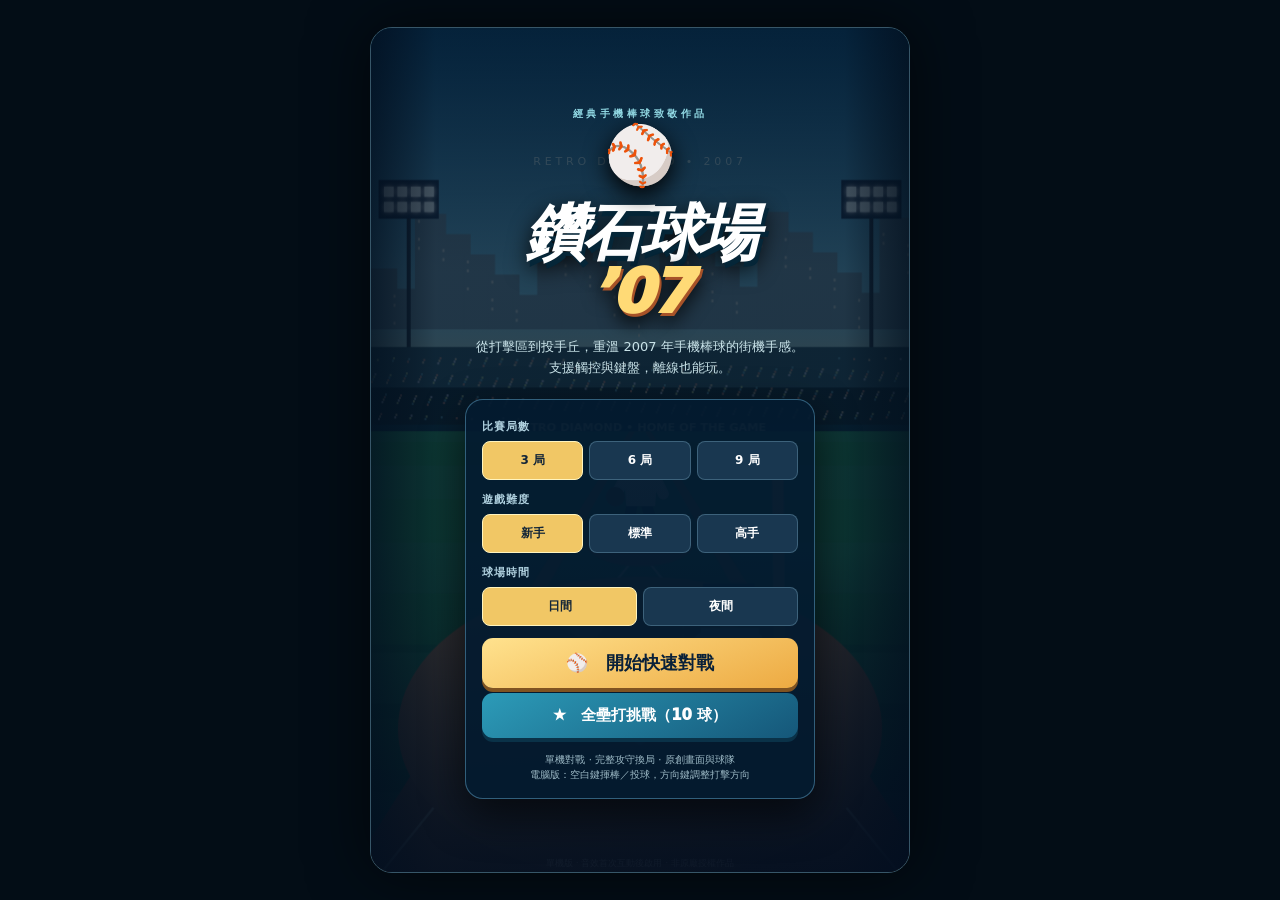
<file: index.html>
<!doctype html>
<html lang="zh-Hant">
<head>
<meta charset="utf-8">
<meta name="viewport" content="width=device-width,initial-scale=1,minimum-scale=1,maximum-scale=1,user-scalable=no,viewport-fit=cover">
<meta name="theme-color" content="#07182b">
<meta name="apple-mobile-web-app-capable" content="yes">
<meta name="apple-mobile-web-app-status-bar-style" content="black-translucent">
<title>鑽石球場 '07｜手機棒球遊戲</title>
<link rel="manifest" href="./manifest.webmanifest">
<link rel="apple-touch-icon" href="./icon-192.png">
<style>
:root{--gold:#ffd978;--light:#eaf7ff;--blue:#18c4f0;--red:#ef5365;--ink:#06121e}
*{box-sizing:border-box;-webkit-tap-highlight-color:transparent}html,body{height:100%;margin:0;overflow:hidden;background:#030d16;color:#fff;font-family:system-ui,-apple-system,"PingFang TC","Noto Sans TC",sans-serif;touch-action:manipulation}button{font:inherit;color:inherit;border:0;cursor:pointer;touch-action:manipulation}button:focus-visible{outline:2px solid #fff;outline-offset:2px}
#app{position:relative;width:min(100vw,540px);height:100dvh;min-height:480px;max-height:100dvh;margin:0 auto;overflow:hidden;isolation:isolate;background:#072132;box-shadow:0 0 60px #0009}#field{position:absolute;inset:0;width:100%;height:100%;display:block}#vignette{position:absolute;inset:0;pointer-events:none;background:linear-gradient(180deg,rgba(0,8,20,.4) 0%,transparent 29%,transparent 60%,rgba(0,7,16,.62) 100%)}.hidden{display:none!important}
#hud{position:absolute;top:0;left:0;right:0;padding:calc(env(safe-area-inset-top) + 8px) 12px 0;z-index:6;pointer-events:none}.scoreboard{background:linear-gradient(145deg,#172f48ee,#091828f2);border:1px solid #8cc2d555;border-radius:12px;box-shadow:0 8px 26px #0008;display:grid;grid-template-columns:1fr auto;gap:6px;padding:10px 12px}.score-left{display:grid;gap:4px}.teamrow{display:flex;align-items:center;justify-content:space-between;gap:8px;max-width:210px;font-size:12px;font-weight:800}.teamrow b{font-size:21px;font-variant-numeric:tabular-nums}.teamrow .team-name{display:flex;align-items:center;gap:6px}.teammark{display:inline-block;width:8px;height:8px;border-radius:2px;background:#23c6ed;box-shadow:0 0 9px #23c6ed88}.teammark.orange{background:#ffb14e;box-shadow:0 0 9px #ffb14e88}.score-right{display:flex;align-items:center;gap:11px}.inning-box{text-align:center;border-left:1px solid #ffffff23;padding-left:9px}.inning-box strong{font-size:20px;display:block;line-height:1}.little{font-size:10px;color:#c3d5de;font-weight:800;letter-spacing:.09em}.basechart{width:50px;height:51px;position:relative;transform:rotate(45deg);margin:3px 6px 3px 0}.base{position:absolute;width:15px;height:15px;background:#324959;border:1.5px solid #d2deea;transform:scale(.9);border-radius:2px}.base.lit{background:#ffe47b;box-shadow:0 0 12px #ffcf68}.base.b1{top:22px;left:29px}.base.b2{top:3px;left:29px}.base.b3{top:3px;left:10px}.stats-row{display:flex;align-items:center;justify-content:space-between;margin:7px 2px 0;gap:8px}.pill{background:#061b2adc;border:1px solid #82c0d75b;padding:5px 9px;border-radius:7px;font-weight:900;font-size:12px;letter-spacing:.04em}.lamp{display:inline-block;width:8px;height:8px;border-radius:50%;margin-right:4px;background:#3b4e5b}.lamp.on.green{background:#57e2a3;box-shadow:0 0 6px #57e2a3}.lamp.on.yellow{background:#ffda66;box-shadow:0 0 6px #ffda66}.lamp.on.red{background:#ff686b;box-shadow:0 0 6px #ff686b}#pauseBtn{pointer-events:auto;display:grid;place-items:center;width:33px;height:30px;border:1px solid #9ed3e77b;background:#0c2634ed;border-radius:8px;font-size:15px}
#message{position:absolute;top:29%;left:6%;right:6%;z-index:8;text-align:center;pointer-events:none;filter:drop-shadow(0 4px 5px #000)}#message .msg-title{font-size:clamp(25px,8vw,43px);font-weight:1000;font-style:italic;letter-spacing:.06em;color:var(--gold);-webkit-text-stroke:.7px #fff6;text-shadow:2px 3px #091725,0 0 18px #efc15444}#message .msg-sub{display:inline-block;background:#071a2be9;border:1px solid #ffffff60;border-radius:99px;padding:6px 14px;font-weight:800;font-size:12px;margin-top:8px}
.controls{position:absolute;bottom:0;left:0;right:0;z-index:7;padding:10px 14px calc(env(safe-area-inset-bottom) + 15px);background:linear-gradient(180deg,transparent,#06131beb 20%,#05121df8);text-shadow:0 1px 3px #000}.controls-heading{display:flex;justify-content:space-between;align-items:center;font-size:12px;gap:8px;margin:7px 0 10px;color:#deecf4}.controls-heading strong{color:#fff;font-size:14px}.control-row{display:flex;gap:12px;align-items:stretch}.direction{flex:1;min-width:0;display:grid;grid-template-columns:repeat(3,1fr);gap:6px;align-content:center}.mini-button{height:42px;border:1px solid #72a3b17d;border-radius:9px;background:#152c3fe5;font-size:12px;font-weight:800}.mini-button.active{color:#091723;background:linear-gradient(#ffecae,#f6be58);border-color:#fff0c5;box-shadow:0 0 12px #ffe49b57}.action{min-width:116px;padding:13px 20px;border-radius:15px;color:#fff;background:linear-gradient(160deg,#fa7b48,#cf293e);border:2px solid #ffc0a5;box-shadow:0 5px 0 #75202c,0 8px 18px #0008;text-shadow:0 2px 2px #471b19;font-size:23px;font-weight:1000;letter-spacing:.03em;white-space:nowrap}.action:active{transform:translateY(3px);box-shadow:0 2px 0 #75202c}.action.blue{background:linear-gradient(160deg,#36c5eb,#116a9d);border-color:#9ef5ff;box-shadow:0 5px 0 #10344a,0 8px 18px #0008}.timing{height:8px;margin:5px 0 10px;border-radius:99px;overflow:hidden;background:#122b3d;border:1px solid #98c5da70;position:relative}.timing .sweet{position:absolute;left:69%;width:23%;height:100%;background:#e9c94c}.timing #timingFill{position:absolute;left:0;top:0;bottom:0;width:0;background:linear-gradient(90deg,#3caaf0,#a6f7ff)}
#controlsPitch{padding-bottom:calc(env(safe-area-inset-bottom) + 12px)}.pitch-layout{display:grid;grid-template-columns:auto 1fr;gap:14px;align-items:center}.pitch-zone{display:grid;grid-template-columns:repeat(3,38px);grid-template-rows:repeat(3,30px);gap:3px;padding:7px;border:1px solid #eaf9ff6b;background:#0d2a3fd1;border-radius:12px;width:max-content}.zonecell{border:1px solid #a8c0d47a;background:#ffffff18;border-radius:3px}.zonecell.active{background:#ffd76d;box-shadow:inset 0 0 0 2px #fff;color:#092036}.pitch-options{display:grid;grid-template-columns:repeat(3,1fr);gap:5px}.pitch-options .mini-button{font-size:11px;height:37px}.pitch-meter{height:13px;position:relative;margin-top:10px;background:linear-gradient(90deg,#ab344b 0%,#eac26b 32%,#4adea2 46%,#4adea2 54%,#eac26b 68%,#ab344b 100%);border:2px solid #d8ecf5;border-radius:10px;overflow:hidden}.pitch-meter:after{content:"";position:absolute;left:var(--meter-pos,50%);height:100%;top:0;width:5px;background:white;box-shadow:0 0 5px #000;transform:translateX(-50%)}.pitchbottom{display:flex;gap:12px;align-items:center;margin-top:10px}.pitchbottom .action{min-width:118px}.pitchbottom small{font-size:11px;line-height:1.4;color:#e0edf1}
#catchControls{position:absolute;bottom:calc(env(safe-area-inset-bottom) + 35px);left:0;right:0;display:flex;align-items:center;justify-content:center;z-index:7;gap:10px}.catchhint{font-size:13px;text-shadow:0 2px 4px #000;max-width:110px;font-weight:800}.catchbutton{background:linear-gradient(#3ce6bc,#16857a);border:2px solid #cbfff4;box-shadow:0 6px 0 #07574e,0 8px 15px #0008;border-radius:18px;padding:18px 28px;font-size:24px;font-weight:1000}
.screen{position:absolute;inset:0;z-index:10;display:flex;flex-direction:column;align-items:center;justify-content:center;text-align:center;overflow-y:auto;background:linear-gradient(170deg,#020e20a8,#031323bd 65%,#020e20f0);padding:calc(env(safe-area-inset-top) + 24px) 24px calc(env(safe-area-inset-bottom) + 18px)}.screen h1{font-size:clamp(40px,12vw,61px);font-weight:1000;letter-spacing:-.055em;font-style:italic;line-height:.96;text-shadow:3px 5px #052638,0 8px 22px #000;margin:15px 0 8px}.screen h1 span{display:block;color:#ffda76;text-shadow:2px 3px #a75228,0 8px 20px #000}.overline{letter-spacing:.35em;font-size:10px;color:#93dbe6;font-weight:1000}.subline{font-size:13px;color:#c9e3e9;line-height:1.6;margin:8px 0 20px;max-width:340px}.hero-ball{font-size:58px;filter:drop-shadow(0 8px 12px #000);animation:float 2.8s ease-in-out infinite alternate}@keyframes float{from{transform:translateY(-3px)}to{transform:translateY(7px)}}.menu-panel{background:#041b30e6;border:1px solid #5a9cbf88;padding:16px;border-radius:18px;width:min(100%,350px);box-shadow:0 16px 40px #0009}.setting-label{text-align:left;color:#b0d1df;font-size:11px;font-weight:900;letter-spacing:.09em;margin:3px 0 7px}.seg{display:flex;gap:6px;margin-bottom:12px}.seg button{flex:1;border-radius:8px;background:#193750;border:1px solid #77a3bc64;font-size:12px;padding:10px 5px;font-weight:900}.seg button.active{background:#f1c765;color:#122538;border-color:#fff4be}.menu-start{display:block;width:100%;padding:13px;margin-top:5px;border-radius:11px;background:linear-gradient(160deg,#ffe28e,#edaa42);color:#092039;font-size:18px;font-weight:1000;box-shadow:0 4px 0 #805321}.menu-start.secondary{background:linear-gradient(150deg,#2c9bb8,#155779);color:#fff;box-shadow:0 4px 0 #0a3248;font-size:15px}.menu-tip{font-size:10px;color:#9ebbc7;margin:14px 0 0;line-height:1.5}.overlay-card{max-width:355px;width:100%;background:linear-gradient(140deg,#103650f2,#071929f5);border:1px solid #8acfe5ad;border-radius:19px;padding:24px 20px;box-shadow:0 15px 45px #000c}.overlay-card h2{font-size:30px;color:#ffda80;margin:6px 0 12px;font-weight:1000}.overlay-card p{font-size:14px;color:#e5f4f5;line-height:1.6;margin:8px 0 16px}.overlay-card .score-final{font-size:40px;font-weight:1000;letter-spacing:.05em}.overlay-card .extra{font-size:12px;color:#a9d1e2;line-height:1.6}.overlay-actions{display:grid;gap:10px}.overlay-actions button{padding:14px;border-radius:11px;font-weight:1000;background:#edb960;color:#0e2538}.overlay-actions button.alt{background:#1b4b67;color:#dbefff;border:1px solid #77b7d0}
#floatingHint{position:absolute;top:23%;width:100%;text-align:center;font-size:13px;font-weight:800;pointer-events:none;text-shadow:0 2px 6px #000;z-index:5;color:#f4e9bf}#brand{position:absolute;top:15%;left:0;right:0;text-align:center;letter-spacing:.35em;font-size:11px;color:#cde8e5a3;pointer-events:none}#fieldTag{position:absolute;right:12px;top:calc(env(safe-area-inset-top) + 116px);z-index:4;font-size:9px;letter-spacing:.12em;color:#c4e1e2a6}#footInfo{position:absolute;bottom:calc(env(safe-area-inset-bottom) + 2px);left:0;right:0;text-align:center;color:#ffffff6a;font-size:9px;pointer-events:none;z-index:3}
@media(max-height:665px){.screen h1{font-size:42px}.hero-ball{font-size:40px}.screen{padding-top:25px}.subline{margin:5px 0 10px}.menu-panel{padding:12px}.seg button{padding:7px}.menu-start{padding:9px}.controls{padding-top:5px}.controls-heading{margin:2px 0 4px}.scoreboard{padding:7px}.pitch-zone{grid-template-columns:repeat(3,33px);grid-template-rows:repeat(3,24px)}}
@media(min-width:541px){body{display:flex;align-items:center;justify-content:center}#app{height:min(94dvh,920px);border-radius:22px;border:1px solid #375668}}
</style>
</head>
<body><main id="app" aria-label="鑽石球場手機棒球遊戲">
<canvas id="field" aria-label="棒球場動態畫面"></canvas><div id="vignette"></div><div id="brand">RETRO DIAMOND • 2007</div>
<div id="hud" class="hidden">
 <div class="scoreboard"><div class="score-left">
  <div class="teamrow"><span class="team-name"><i class="teammark"></i>海港飛鷹</span><b id="pScore">0</b></div>
  <div class="teamrow"><span class="team-name"><i class="teammark orange"></i>都會猛虎</span><b id="cScore">0</b></div>
 </div><div class="score-right"><div class="inning-box"><span class="little">局數</span><strong id="inning">1▲</strong><span class="little" id="inningsTotal">共 3 局</span></div><div class="basechart"><span id="b3" class="base b3"></span><span id="b2" class="base b2"></span><span id="b1" class="base b1"></span></div></div></div>
 <div class="stats-row"><div class="pill" id="countStat">B 0　S 0　O 0</div><div class="pill" id="batStat">打擊中</div><button id="pauseBtn" aria-label="暫停遊戲">Ⅱ</button></div>
</div>
<div id="fieldTag">ARCADE / ORIGINAL BUILD</div>
<div id="floatingHint" class="hidden"></div>
<div id="message" class="hidden"><div class="msg-title" id="msgTitle"></div><div class="msg-sub" id="msgSub"></div></div>
<section id="menu" class="screen">
 <div class="overline">經典手機棒球致敬作品</div><div class="hero-ball">⚾</div><h1>鑽石球場 <span>’07</span></h1>
 <p class="subline">從打擊區到投手丘，重溫 2007 年手機棒球的街機手感。支援觸控與鍵盤，離線也能玩。</p>
 <div class="menu-panel">
  <div class="setting-label">比賽局數</div><div class="seg" data-setting="innings"><button data-value="3" class="active">3 局</button><button data-value="6">6 局</button><button data-value="9">9 局</button></div>
  <div class="setting-label">遊戲難度</div><div class="seg" data-setting="difficulty"><button data-value="0" class="active">新手</button><button data-value="1">標準</button><button data-value="2">高手</button></div>
  <div class="setting-label">球場時間</div><div class="seg" data-setting="light"><button data-value="day" class="active">日間</button><button data-value="night">夜間</button></div>
  <button class="menu-start" id="startMatch">⚾　開始快速對戰</button><button class="menu-start secondary" id="startDerby">★　全壘打挑戰（10 球）</button>
  <div class="menu-tip">單機對戰 · 完整攻守換局 · 原創畫面與球隊<br>電腦版：空白鍵揮棒／投球，方向鍵調整打擊方向</div>
 </div>
</section>
<section id="controlsBat" class="controls hidden">
 <div class="controls-heading"><strong id="batHeading">看球出手！</strong><span id="pitchLabel">等待投手投球</span></div>
 <div class="timing"><div class="sweet"></div><div id="timingFill"></div></div>
 <div class="control-row"><div class="direction"><button class="mini-button" data-dir="-1">← 拉打</button><button class="mini-button active" data-dir="0">中間</button><button class="mini-button" data-dir="1">反向 →</button></div><button class="action" id="swingBtn">揮棒！</button></div>
</section>
<section id="controlsPitch" class="controls hidden">
 <div class="controls-heading"><strong>選球種、瞄準九宮格，再抓準指針投球</strong></div>
 <div class="pitch-layout"><div class="pitch-zone" id="pitchZone" aria-label="投球落點九宮格"></div><div><div class="setting-label">球種選擇</div><div class="pitch-options"><button class="mini-button active" data-pitch="fast">快速球</button><button class="mini-button" data-pitch="curve">曲球</button><button class="mini-button" data-pitch="change">變速球</button></div><div class="setting-label" style="margin-top:9px">準度（綠色最準）</div><div class="pitch-meter" id="pitchMeter"></div></div></div>
 <div class="pitchbottom"><small id="pitchInfo">角落球較難擊中；準度差可能形成壞球。</small><button class="action blue" id="throwBtn">投球！</button></div>
</section>
<div id="catchControls" class="hidden"><div class="catchhint">看到落球時機，按接球防守！</div><button class="catchbutton" id="catchBtn">✦ 接球！</button></div>
<section id="overlay" class="screen hidden"><div class="overlay-card"><div class="overline" id="ovEyebrow">攻守交換</div><h2 id="ovTitle">下半局</h2><p id="ovDesc"></p><div class="score-final" id="ovScore"></div><p class="extra" id="ovExtra"></p><div class="overlay-actions"><button id="ovPrimary">繼續比賽</button><button class="alt" id="ovSecondary">回到主選單</button></div></div></section>
<div id="footInfo">單機版 · 音效首次互動後啟用 · 非原廠授權作品</div>
</main>
<script>
(()=>{'use strict';
const $=s=>document.querySelector(s), $$=s=>[...document.querySelectorAll(s)];
const el={app:$('#app'),canvas:$('#field'),ctx:$('#field').getContext('2d'),menu:$('#menu'),hud:$('#hud'),bat:$('#controlsBat'),pitch:$('#controlsPitch'),catch:$('#catchControls'),overlay:$('#overlay'),message:$('#message'),hint:$('#floatingHint')};
const cfg={innings:3,difficulty:0,light:'day'};
let g={screen:'menu',stage:'idle',mode:'match',paused:false,clock:0,st:0,playerScore:0,cpuScore:0,inning:1,half:'top',outs:0,strikes:0,balls:0,bases:[false,false,false],direction:0,pitchType:'fast',target:4,pitchObj:null,flight:null,derbyPitches:0,derbyHR:0,derbyBest:0,phaseCallback:null,notice:null,last:0,swingTime:0,swung:false,tryCatch:false};
let vw=400,vh=800,ratio=1,audio=null,audioOn=true;
function saveBest(){try{localStorage.setItem('rd07best',String(g.derbyBest))}catch(e){}}
function loadBest(){try{return Number(localStorage.getItem('rd07best')||0)}catch(e){return 0}}
function rand(a,b){return a+Math.random()*(b-a)}
function clamp(x,a,b){return Math.max(a,Math.min(b,x))}
function show(id,on){$(id).classList.toggle('hidden',!on)}
function sfx(kind){if(!audioOn)return;try{if(!audio)audio=new (window.AudioContext||window.webkitAudioContext)();if(audio.state==='suspended')audio.resume();const t=audio.currentTime;const notes=kind==='hit'?[260,420,680]:kind==='homer'?[392,523,659,784]:kind==='bad'?[240,180]:kind==='pitch'?[420,200]:kind==='good'?[550,620]:[360];notes.forEach((hz,i)=>{const o=audio.createOscillator(),v=audio.createGain();o.type=kind==='hit'?'triangle':'sine';o.frequency.setValueAtTime(hz,t+i*.085);v.gain.setValueAtTime(.0001,t+i*.085);v.gain.exponentialRampToValueAtTime(.055,t+i*.085+.012);v.gain.exponentialRampToValueAtTime(.0001,t+i*.085+.13);o.connect(v);v.connect(audio.destination);o.start(t+i*.085);o.stop(t+i*.085+.15)})}catch(e){}}
function resize(){const box=el.app.getBoundingClientRect();vw=box.width;vh=box.height;ratio=Math.min(devicePixelRatio||1,2);el.canvas.width=Math.round(vw*ratio);el.canvas.height=Math.round(vh*ratio);el.ctx.setTransform(ratio,0,0,ratio,0,0)}
window.addEventListener('resize',resize);resize();
function setScreen(s){g.screen=s;show('#menu',s==='menu');show('#hud',s!=='menu'&&s!=='overlay' ? true : s==='overlay'&&g.mode==='match');show('#controlsBat',s==='bat');show('#controlsPitch',s==='pitch');show('#catchControls',s==='flight'&&g.flight?.owner==='cpu'&&g.flight?.catchable);show('#overlay',s==='overlay');show('#brand',s==='menu');show('#fieldTag',s!=='menu');show('#footInfo',s==='menu');updateHud();}
function setupGame(mode){const best=loadBest();g={...g,screen:'bat',stage:'ready',mode,paused:false,clock:0,st:0,playerScore:0,cpuScore:0,inning:1,half:'top',outs:0,strikes:0,balls:0,bases:[false,false,false],direction:0,pitchType:'fast',target:4,pitchObj:null,flight:null,derbyPitches:0,derbyHR:0,derbyBest:best,phaseCallback:null,notice:null,swung:false,tryCatch:false};show('#message',false);show('#floatingHint',false);setDirection(0);setPitchType('fast');setTarget(4);setScreen('bat');updateHud();startCpuPitch();}
function updateHud(){if(g.mode==='derby'){ $('#pScore').textContent=String(g.derbyHR);$('#cScore').textContent=String(Math.max(0,10-g.derbyPitches));$('#inning').textContent='HR';$('#inningsTotal').textContent='10 球挑戰';$('#countStat').textContent=`投球 ${g.derbyPitches}/10`;$('#batStat').textContent=`最佳 ${g.derbyBest} 發`;$('.teamrow .team-name').textContent='⚾ 全壘打數';$$('.teamrow')[1].querySelector('.team-name').textContent='　剩餘球數';}else{ $('#pScore').textContent=g.playerScore;$('#cScore').textContent=g.cpuScore;$('#inning').textContent=g.inning+(g.half==='top'?'▲':'▼');$('#inningsTotal').textContent=`共 ${cfg.innings} 局`;$('#countStat').textContent=`B ${g.balls}　S ${g.strikes}　O ${g.outs}`;$('#batStat').textContent=g.half==='top'?'我方打擊':'我方投球';$$('.teamrow')[0].querySelector('.team-name').innerHTML='<i class="teammark"></i>海港飛鷹';$$('.teamrow')[1].querySelector('.team-name').innerHTML='<i class="teammark orange"></i>都會猛虎';}for(let i=1;i<=3;i++)$('#b'+i).classList.toggle('lit',g.bases[i-1]);}
function setDirection(d){g.direction=d;$$('[data-dir]').forEach(b=>b.classList.toggle('active',Number(b.dataset.dir)===d));}
function setPitchType(p){g.pitchType=p;$$('[data-pitch]').forEach(b=>b.classList.toggle('active',b.dataset.pitch===p));}
function setTarget(n){g.target=n;$$('.zonecell').forEach(b=>b.classList.toggle('active',Number(b.dataset.target)===n));}
function setHint(s,visible=true){el.hint.textContent=s;el.hint.classList.toggle('hidden',!visible)}
function announce(title,detail){$('#msgTitle').textContent=title;$('#msgSub').textContent=detail||'';show('#message',true);}
function hideAnnouncement(){show('#message',false)}
function enterResult(title,desc,fn,delay=1.22){g.stage='result';g.st=0;g.phaseCallback=fn;g.resultDuration=delay;announce(title,desc);updateHud();}
function continueAfterResult(){hideAnnouncement();const fn=g.phaseCallback;g.phaseCallback=null;if(fn)fn();}
function resetCount(){g.strikes=0;g.balls=0;updateHud();}
function atBatDone(out=false){resetCount();if(out){g.outs++;sfx('bad')}updateHud();if(g.outs>=3){advanceHalf();return true}return false}
function afterPlay(){if(g.mode==='derby'){if(g.derbyPitches>=10){finishGame();return}setScreen('bat');startCpuPitch();return;}if(g.outs>=3)return;if(g.half==='top'){setScreen('bat');startCpuPitch()}else{setScreen('pitch');g.stage='aim';g.st=0;setHint('選擇球種、目標後點「投球」');}}
function advanceHalf(){g.stage='idle';if(g.half==='top'){g.half='bottom'}else{if(g.inning>=cfg.innings&&g.playerScore!==g.cpuScore){finishGame();return}if(g.inning>=cfg.innings+2){finishGame();return}g.inning++;g.half='top'}g.outs=0;g.balls=0;g.strikes=0;g.bases=[false,false,false];updateHud();const offense=g.half==='top'?'我方上場打擊':'輪到我方投球';openOverlay('攻守交換',g.inning+(g.half==='top'?' 局上半':' 局下半'),offense+'。三人出局後就會換邊。',`${g.playerScore}　:　${g.cpuScore}`,'依照球數與攻守策略，爭取勝利！','繼續比賽',()=>{if(g.half==='top'){setScreen('bat');startCpuPitch()}else{setScreen('pitch');g.stage='aim';setHint('選擇球種、目標後點「投球」');}},true);}
function finishGame(){g.stage='idle';if(g.mode==='derby'){g.derbyBest=Math.max(g.derbyBest,g.derbyHR);saveBest();openOverlay('全壘打挑戰',g.derbyHR>=5?'重砲轟炸！':'本次挑戰完成',`10 次投球共擊出 ${g.derbyHR} 支全壘打。`,`⚾ ${g.derbyHR} HR`,`個人最佳：${g.derbyBest} 支`,'再挑戰一次',()=>setupGame('derby'),false);}else{let won=g.playerScore>g.cpuScore,draw=g.playerScore===g.cpuScore;openOverlay('比賽結束',draw?'平手！':won?'勝利！':'再接再厲',won?'海港飛鷹贏得本場對決！':draw?'雙方鏖戰難分高下。':'都會猛虎守住勝利。',`${g.playerScore}　:　${g.cpuScore}`,`${g.inning} 局比賽結束　·　海港飛鷹 vs 都會猛虎`,'重新比賽',()=>setupGame('match'),false);}sfx('homer')}
function openOverlay(eyebrow,title,desc,score,extra,button,primary,allowResume){g.paused=false;$('#ovEyebrow').textContent=eyebrow;$('#ovTitle').textContent=title;$('#ovDesc').textContent=desc;$('#ovScore').textContent=score;$('#ovExtra').textContent=extra;$('#ovPrimary').textContent=button;$('#ovPrimary').onclick=primary;$('#ovSecondary').textContent='返回主選單';$('#ovSecondary').onclick=()=>returnMenu();setScreen('overlay');g.overlayIsPause=false;}
function returnMenu(){g.stage='idle';g.paused=false;hideAnnouncement();setHint('',false);setScreen('menu')}
function togglePause(){if(g.screen==='menu'||g.screen==='overlay')return;let oldScreen=g.screen;g.paused=true;openOverlay('暫停中','中場休息',`目前 ${g.inning} 局${g.half==='top'?'上':'下'}半，${g.outs} 人出局。`,`${g.playerScore}　:　${g.cpuScore}`,'手機可直接點選操作，電腦按空白鍵。','繼續比賽',()=>{setScreen(oldScreen);g.paused=false;},true);g.paused=true;g.overlayIsPause=true;}
function startCpuPitch(){g.stage='windup';g.st=0;g.swung=false;g.pitchObj={duration:rand(1.07,1.25)+(cfg.difficulty===0?.18:cfg.difficulty===2?-.10:0),kind:['快速球','曲球','變速球'][Math.floor(Math.random()*3)],endX:rand(-.8,.8),endY:rand(-.4,.4),strike:Math.random()<(.76-cfg.difficulty*.04)};if(!g.pitchObj.strike)g.pitchObj.endX=(Math.random()<.5?-1:1)*rand(1.15,1.65);$('#pitchLabel').textContent='投手準備中…';$('#batHeading').textContent=g.mode==='derby'?`全壘打挑戰 ${g.derbyPitches+1}/10`:'看球出手！';$('#timingFill').style.width='0%';setHint('',false);}
function finishMissedPitch(swung,reason){if(g.mode==='derby'){g.derbyPitches++;sfx('bad');enterResult('沒有擊中',`${g.derbyPitches}/10 球 · ${reason}`,afterPlay,1);return}if(swung||g.pitchObj.strike){g.strikes++;if(g.strikes>=3){enterResult('三振出局！','揮棒落空 / 第三好球',()=>{if(!atBatDone(true))afterPlay()});}else enterResult('好球！',`好球 ${g.strikes} · 壞球 ${g.balls}`,afterPlay,.95);sfx('bad')}else{g.balls++;if(g.balls>=4){advanceRunners(1,true,'player');enterResult('四壞保送','打者安全上壘',()=>{resetCount();afterPlay()});}else enterResult('壞球！',`壞球 ${g.balls} · 好球 ${g.strikes}`,afterPlay,.95);}updateHud();}
function foulBall(){if(g.mode==='derby'){g.derbyPitches++;enterResult('界外球！',`${g.derbyPitches}/10 球`,afterPlay,1);return}g.strikes=Math.min(2,g.strikes+1);enterResult('界外球！',`好球 ${g.strikes} · 壞球 ${g.balls}`,afterPlay,1);sfx('pitch');updateHud();}
function swing(){if(g.screen!=='bat'||g.stage!=='travel'||g.swung||g.paused)return;g.swung=true;const p=clamp(g.st/g.pitchObj.duration,0,2);g.swingTime=.25;const sweet=cfg.difficulty===0?.27:cfg.difficulty===1?.21:.17;const delta=Math.abs(p-.88);if(delta>sweet*1.8){finishMissedPitch(true,p<.88?'太早揮棒':'揮棒太晚');return}if(delta>sweet*1.10){foulBall();return}const accuracy=clamp(1-delta/sweet,0,1);const r=Math.random();let outcome;if(accuracy>.72&&r<(.19+accuracy*.20)){outcome='homer'}else if(accuracy>.40&&r<(.38+accuracy*.18)){outcome='double'}else if(accuracy>.73&&r<.07){outcome='triple'}else if(r<(.19+cfg.difficulty*.065)){outcome='flyout'}else if(r<(.3+cfg.difficulty*.10)){outcome='groundout'}else{outcome='single'};if(g.pitchObj.endX>1.1&&Math.random()<.3)outcome='foul';if(outcome==='foul'){foulBall();return}createFlight(outcome,'player',accuracy);sfx(outcome==='homer'?'homer':'hit');}
function throwPitch(){if(g.screen!=='pitch'||g.stage!=='aim'||g.paused)return;let meter=.5+.48*Math.sin(g.clock*5.7);let acc=1-Math.abs(meter-.5)*2;g.pitchObj={duration:.93,kind:g.pitchType,accuracy:acc,target:g.target,meter,hit:null};g.stage='delivery';g.st=0;setHint(`投球中 · 準度 ${Math.round(acc*100)}%`);sfx('pitch')}
function resolveCpuBatter(){let p=g.pitchObj;let corner=[0,2,6,8].includes(p.target);let edge=[0,1,2,3,5,6,7,8].includes(p.target);let risky=(1-p.accuracy)*.55;let strike=Math.random()<(.93-risky-(corner?.08:0));let swingOdds=strike?.83:.21;let cpuSwing=Math.random()<swingOdds;if(!cpuSwing){if(strike){g.strikes++;if(g.strikes>=3){enterResult('見逃三振！','第三好球！',()=>{if(!atBatDone(true))afterPlay()});}else enterResult('好球！',`好球 ${g.strikes}`,afterPlay,.95);}else{g.balls++;if(g.balls>=4){advanceRunners(1,true,'cpu');const walkoff=g.mode==='match'&&g.inning>=cfg.innings&&g.half==='bottom'&&g.cpuScore>g.playerScore;enterResult('四壞保送',walkoff?'再見保送！對手取得致勝分':'對手獲得一壘',()=>{resetCount();if(walkoff)finishGame();else afterPlay()});}else enterResult('壞球！',`壞球 ${g.balls}`,afterPlay,.95);}updateHud();return;}
let hitChance=clamp(.75 - p.accuracy*.23 - (edge?.07:0) -(p.kind==='curve'?.085:0)-(p.kind==='change'?.06:0)+cfg.difficulty*.075,.23,.83);if(Math.random()>hitChance){g.strikes++;if(g.strikes>=3){enterResult('揮空三振！','這球漂亮地騙過打者',()=>{if(!atBatDone(true))afterPlay()});}else enterResult('揮棒落空！',`好球 ${g.strikes}`,afterPlay,.97);sfx('good');updateHud();return}if(Math.random()<.15){foulCpu();return}let r=Math.random();let outcome=r<.16?'groundout':r<.29?'flyout':r<.77?'single':r<.95?'double':'homer';createFlight(outcome,'cpu',rand(.42,.9));sfx(outcome==='homer'?'homer':'hit');}
function foulCpu(){g.strikes=Math.min(2,g.strikes+1);enterResult('界外球！',`好球 ${g.strikes} · 壞球 ${g.balls}`,afterPlay,.95);updateHud();}
function createFlight(outcome,owner,power){g.flight={outcome,owner,power,t:0,dir:owner==='player'?g.direction:Math.round(rand(-1,1)),catchable:owner==='cpu'&&['single','double','flyout'].includes(outcome),caught:false,catchAttempted:false,catchSuccess:false};g.stage='flight';g.st=0;setScreen('flight');setHint(owner==='cpu'&&g.flight.catchable?'守備時間！球落地前抓準時機':'球擊出去了！',true);}
function fieldCatch(){if(g.screen!=='flight'||g.paused||!g.flight?.catchable||g.flight.catchAttempted)return;g.flight.catchAttempted=true;const t=g.st/1.60;g.flight.catchSuccess=t>.57&&t<.90;if(g.flight.catchSuccess){g.flight.caught=true;announce('精彩接殺！','成功抓到接球時機');sfx('good')}else{announce('接球時機不對','必須在球快落下時出手！');sfx('bad')}show('#catchControls',false);}
function advanceRunners(n,force,owner){const isPlayer=owner==='player';let score=0;const nb=[false,false,false];if(force){for(let i=2;i>=0;i--){if(g.bases[i]){if(i===2&&g.bases[0]&&g.bases[1])score++;else if(i===1&&g.bases[0])nb[2]=true;else if(i===0)nb[1]=true;else nb[i]=true;}}nb[0]=true;}else{for(let i=2;i>=0;i--){if(g.bases[i]){let dest=i+n;if(dest>=3)score++;else nb[dest]=true;}}if(n>=4)score++;else nb[n-1]=true;}g.bases=nb;if(isPlayer)g.playerScore+=score;else g.cpuScore+=score;updateHud();return score;}
function resolveFlight(){setHint('',false);show('#catchControls',false);let f=g.flight;if(!f)return;let outcome=f.caught?'flyout':f.outcome;if(f.owner==='cpu'&&f.catchable&&!f.caught&&f.outcome==='flyout')outcome='single';g.flight=null;let headline='',detail='';if(outcome==='flyout'||outcome==='groundout'){g.outs++;headline=outcome==='flyout'?'高飛球出局！':'滾地球出局！';detail='守備員完成封殺';sfx('bad');resetCount();}else{let amount={single:1,double:2,triple:3,homer:4}[outcome];let scored=advanceRunners(amount,false,f.owner);headline={single:'安打！',double:'二壘安打！',triple:'三壘安打！',homer:'全壘打！'}[outcome];detail=scored?`這一棒帶回 ${scored} 分！`:'打者安全上壘';if(g.mode==='derby'){g.derbyPitches++;if(outcome==='homer'){g.derbyHR++;detail=`第 ${g.derbyPitches} 球 · 本輪 ${g.derbyHR} 支全壘打`}else detail=`第 ${g.derbyPitches} 球 · 非全壘打`;g.bases=[false,false,false];}resetCount();}if(g.mode==='derby'&&(outcome==='flyout'||outcome==='groundout'))g.derbyPitches++;updateHud();if(g.mode==='match'&&f.owner==='cpu'&&g.inning>=cfg.innings&&g.half==='bottom'&&g.cpuScore>g.playerScore){enterResult('再見安打！','對手在最後半局取得領先',finishGame,1.5);return}enterResult(headline,detail,()=>{if(g.mode==='match'&&g.outs>=3){advanceHalf()}else afterPlay()},1.37);}
function meterPosition(){return .5+.48*Math.sin(g.clock*5.7)}
function update(dt){if(g.screen==='menu'||g.screen==='overlay'||g.paused)return;g.clock+=dt;g.st+=dt;if(g.screen==='bat'){
 if(g.stage==='windup'&&g.st>.72){g.stage='travel';g.st=0;$('#pitchLabel').textContent=g.pitchObj.kind+' · 注意落點';sfx('pitch')}
 else if(g.stage==='travel'){let p=g.st/g.pitchObj.duration;$('#timingFill').style.width=clamp(p*100,0,100)+'%';$('#pitchLabel').textContent=p>.70&&p<1.05?'◆ 現在可以揮棒！':p<.70?'球正在靠近…':'快要進壘！';if(p>1.14&&!g.swung)finishMissedPitch(false,'目送進壘');}
 }else if(g.screen==='pitch'){$('#pitchMeter').style.setProperty('--meter-pos',(meterPosition()*100)+'%');if(g.stage==='delivery'&&g.st>.93)resolveCpuBatter()}
 else if(g.screen==='flight'){if(g.st>1.60)resolveFlight()}
 if(g.stage==='result'&&g.st>g.resultDuration)continueAfterResult();if(g.swingTime>0)g.swingTime=Math.max(0,g.swingTime-dt);
}
function drawSky(ctx,w,h){let night=cfg.light==='night';let grad=ctx.createLinearGradient(0,0,0,h*.54);if(night){grad.addColorStop(0,'#07132d');grad.addColorStop(.60,'#193d67');grad.addColorStop(1,'#ad727a')}else{grad.addColorStop(0,'#1274a9');grad.addColorStop(.62,'#76bed5');grad.addColorStop(1,'#f6c580')}ctx.fillStyle=grad;ctx.fillRect(0,0,w,h);if(night){ctx.fillStyle='#fff9dc';for(let i=0;i<43;i++){const x=((i*71+23)%419)/419*w,y=((i*113+29)%223)/600*h;ctx.globalAlpha=.4+(i%4)*.15;ctx.fillRect(x,y,1.5,1.5)}ctx.globalAlpha=1;}const skylineY=h*.357;for(let i=0;i<23;i++){const x=i/22*w-5,bh=((i*37+17)%47+13)/100*h*.24;ctx.fillStyle=night?'#12324e':'#668c9c';ctx.fillRect(x,skylineY-bh,w*.058,bh);ctx.fillStyle=night?'#ddc16e88':'#d6dcd29e';for(let z=0;z<4;z++)if((z+i)%3!==0)ctx.fillRect(x+3,skylineY-bh+6+z*9,2,3)} }
function drawLights(ctx,w,h){let night=cfg.light==='night';for(const side of [-1,1]){const x=side===-1?w*.07:w*.93,y=h*.215;ctx.strokeStyle='#233746';ctx.lineWidth=4;ctx.beginPath();ctx.moveTo(x,h*.46);ctx.lineTo(x,y);ctx.stroke();ctx.fillStyle='#18334b';ctx.fillRect(x-w*.056,y-h*.035,w*.112,h*.046);for(let i=0;i<4;i++)for(let j=0;j<2;j++){ctx.fillStyle=night?'#fffbd5':'#e8fdff';ctx.shadowColor=night?'#fff8c6':'#faffff';ctx.shadowBlur=night?18:5;ctx.fillRect(x-w*.046+i*w*.025,y-h*.027+j*h*.018,w*.018,h*.012)}ctx.shadowBlur=0;}}
function drawCrowd(ctx,w,h){ctx.fillStyle='#2a5362';ctx.beginPath();ctx.moveTo(0,h*.378);ctx.lineTo(w,h*.378);ctx.lineTo(w,h*.493);ctx.quadraticCurveTo(w*.5,h*.462,0,h*.493);ctx.closePath();ctx.fill();ctx.fillStyle='#112b35';ctx.fillRect(0,h*.426,w,h*.05);for(let i=0;i<420;i++){const xx=((i*83+13)%463)/463*w,yy=(.39+((i*53+29)%73)/1000)*h;let colors=['#f6dbb4','#e89782','#6ab6ce','#d5eea0','#e3e4ff'];ctx.fillStyle=colors[i%5];ctx.globalAlpha=.55;ctx.fillRect(xx,yy,1.9,2.3)}ctx.globalAlpha=1;ctx.fillStyle='#0f3a4b';ctx.fillRect(0,h*.47,w,h*.017);ctx.fillStyle='#fff7d6';ctx.font=`bold ${Math.max(9,w*.021)}px system-ui`;ctx.textAlign='center';ctx.fillText('RETRO DIAMOND • HOME OF THE GAME',w*.50,h*.478);}
function polygon(ctx,pts,fill,stroke,lineWidth=1){ctx.beginPath();ctx.moveTo(pts[0][0],pts[0][1]);pts.slice(1).forEach(p=>ctx.lineTo(p[0],p[1]));ctx.closePath();if(fill){ctx.fillStyle=fill;ctx.fill()}if(stroke){ctx.strokeStyle=stroke;ctx.lineWidth=lineWidth;ctx.stroke()}}
function drawBatField(ctx,w,h){drawSky(ctx,w,h);drawLights(ctx,w,h);drawCrowd(ctx,w,h);const cy=h*.478;ctx.fillStyle='#1d7e54';ctx.fillRect(0,cy,w,h-cy);for(let i=0;i<9;i++){let y=cy+(h-cy)*Math.pow(i/9,1.7);ctx.fillStyle=i%2?'#228d57':'#278e61';ctx.fillRect(0,y,w,(h-cy)/9+2);}polygon(ctx,[[w*.48,cy],[w*.52,cy],[w*1.04,h],[w*-.04,h]],'#a46d4d');polygon(ctx,[[w*.49,cy],[w*.51,cy],[w*.75,h*.75],[w*.25,h*.75]],'#3c925f');ctx.strokeStyle='#f4e6c9';ctx.lineWidth=2.3;ctx.beginPath();ctx.moveTo(w*.5,h*.62);ctx.lineTo(w*.02,h);ctx.moveTo(w*.5,h*.62);ctx.lineTo(w*.98,h);ctx.stroke();ctx.fillStyle='#9d6645';ctx.beginPath();ctx.ellipse(w*.5,h*.61,w*.1,h*.028,0,0,Math.PI*2);ctx.fill();ctx.fillStyle='#fff7df';ctx.fillRect(w*.49,h*.60,w*.02,h*.004);ctx.fillStyle='#b17a55';ctx.beginPath();ctx.ellipse(w*.5,h*.83,w*.45,h*.18,0,0,Math.PI*2);ctx.fill();ctx.fillStyle='#f7f0da';polygon(ctx,[[w*.47,h*.817],[w*.53,h*.817],[w*.532,h*.836],[w*.50,h*.85],[w*.468,h*.836]],'#f5e6cf');
 // Strike-zone target floating above plate
 const sw=w*.16,sh=h*.116,sx=w*.5-sw/2,sy=h*.692;ctx.strokeStyle='#e5fbff73';ctx.lineWidth=1;ctx.setLineDash([4,5]);ctx.strokeRect(sx,sy,sw,sh);ctx.setLineDash([]);
 // Players in scene
 drawPerson(ctx,w*.5,h*.591,w*.056,'#f5efe8','#10283f',false,Math.sin(g.clock*3)*.13);
 drawPerson(ctx,w*.665,h*.828,w*.096,'#e5f0f9','#122f51',true,g.swingTime>0?.86:0);
 drawPerson(ctx,w*.40,h*.832,w*.089,'#ce7f70','#263b59',false,.12);
 // Pitch ball projected toward viewer
 if(g.screen==='bat'&&g.stage==='travel'){let p=clamp(g.st/g.pitchObj.duration,0,1.14);let ey=h*(.608+p*.205),ex=w*.5+(g.pitchObj.endX*(p*p)*w*.12);let r=w*(.009+.022*Math.pow(p,2));ctx.save();ctx.shadowBlur=12+15*p;ctx.shadowColor='#ffffffa5';ctx.fillStyle='#fff5e0';ctx.beginPath();ctx.arc(ex,ey,r,0,Math.PI*2);ctx.fill();ctx.strokeStyle='#be6155';ctx.lineWidth=Math.max(1,r*.12);ctx.beginPath();ctx.arc(ex-r*.12,ey,r*.68,-1.3,1.3);ctx.stroke();ctx.restore();}
 if(g.screen==='bat'&&g.stage==='windup'){ctx.fillStyle='#f4f8ff7f';ctx.textAlign='center';ctx.font=`bold ${Math.max(12,w*.03)}px system-ui`;ctx.fillText('投手準備投球...',w*.5,h*.53)}
}
function drawPerson(ctx,x,y,scale,shirt,pants,batter,anim=0){ctx.save();ctx.translate(x,y);let k=scale/22;ctx.scale(k,k);ctx.fillStyle='#07152677';ctx.beginPath();ctx.ellipse(0,0,23,7,0,0,7);ctx.fill();ctx.lineCap='round';ctx.strokeStyle=pants;ctx.lineWidth=8;ctx.beginPath();ctx.moveTo(-6,-15);ctx.lineTo(-9,0);ctx.moveTo(5,-15);ctx.lineTo(10,0);ctx.stroke();ctx.fillStyle=shirt;polygon(ctx,[[-12,-42],[13,-42],[11,-15],[-10,-15]],shirt);ctx.strokeStyle=shirt;ctx.lineWidth=8;ctx.beginPath();ctx.moveTo(-11,-36);ctx.lineTo(-18,-22);ctx.moveTo(11,-36);ctx.lineTo(17,-24);ctx.stroke();ctx.fillStyle='#e1aa7c';ctx.beginPath();ctx.arc(0,-51,9,0,Math.PI*2);ctx.fill();ctx.fillStyle=pants;ctx.fillRect(-11,-61,22,6);ctx.beginPath();ctx.ellipse(0,-57,14,3,0,0,7);ctx.fill();if(batter){ctx.save();ctx.translate(18,-32);ctx.rotate(-.38-anim*1.9);ctx.strokeStyle='#d9ac70';ctx.lineWidth=5;ctx.beginPath();ctx.moveTo(0,10);ctx.lineTo(31,-70);ctx.stroke();ctx.restore();}else{ctx.fillStyle='#754631';ctx.beginPath();ctx.arc(-18,-22,7,0,Math.PI*2);ctx.fill();}ctx.restore();}
function drawPitchField(ctx,w,h){drawSky(ctx,w,h);drawLights(ctx,w,h);drawCrowd(ctx,w,h);ctx.fillStyle='#227d4c';ctx.fillRect(0,h*.47,w,h*.53);for(let i=0;i<9;i++){let y=h*(.47+.53*i/9);ctx.fillStyle=i%2?'#2c9b5a':'#218652';ctx.fillRect(0,y,w,h*.063)}polygon(ctx,[[w*.45,h*.51],[w*.55,h*.51],[w*.92,h],[w*.08,h]],'#b47850');polygon(ctx,[[w*.47,h*.52],[w*.53,h*.52],[w*.67,h*.75],[w*.33,h*.75]],'#2f9c5f');ctx.strokeStyle='#fff4d7';ctx.lineWidth=2;ctx.beginPath();ctx.moveTo(w*.5,h*.55);ctx.lineTo(0,h*.94);ctx.moveTo(w*.5,h*.55);ctx.lineTo(w,h*.94);ctx.stroke();ctx.fillStyle='#f5e5ce';polygon(ctx,[[w*.49,h*.55],[w*.51,h*.55],[w*.5,h*.566]],'#f7e9d5');drawPerson(ctx,w*.50,h*.60,w*.075,'#f3f2e7','#194b75',true,.30);drawPerson(ctx,w*.51,h*.85,w*.19,'#e7f3ff','#1b4165',false,Math.sin(g.clock*5)*.3);
 const zx=w*.50,zy=h*.52,zw=w*.24,zh=h*.165;ctx.strokeStyle='#ecfaff9f';ctx.lineWidth=1.7;ctx.strokeRect(zx-zw/2,zy-zh*.65,zw,zh);ctx.strokeStyle='#edfcff5c';ctx.beginPath();for(let z=1;z<3;z++){ctx.moveTo(zx-zw/2+z*zw/3,zy-zh*.65);ctx.lineTo(zx-zw/2+z*zw/3,zy+zh*.35);ctx.moveTo(zx-zw/2,zy-zh*.65+z*zh/3);ctx.lineTo(zx+zw/2,zy-zh*.65+z*zh/3)}ctx.stroke();if(g.screen==='pitch'&&g.stage==='delivery'){let t=clamp(g.st/.93,0,1);let bx=w*.5+(g.target%3-1)*w*.036*t,by=h*(.81-t*.30);ctx.fillStyle='#fff7e9';ctx.shadowColor='white';ctx.shadowBlur=12;ctx.beginPath();ctx.arc(bx,by,w*(.022-.014*t),0,7);ctx.fill();ctx.shadowBlur=0;}}
function drawFlightField(ctx,w,h){drawSky(ctx,w,h);drawLights(ctx,w,h);drawCrowd(ctx,w,h);ctx.fillStyle='#197044';ctx.fillRect(0,h*.47,w,h*.53);let cx=w*.5,homeY=h*.83,farY=h*.17;ctx.fillStyle='#227c47';ctx.beginPath();ctx.moveTo(cx,homeY);ctx.lineTo(-w*.32,h*.20);ctx.quadraticCurveTo(cx,farY-h*.22,w*1.32,h*.20);ctx.closePath();ctx.fill();ctx.fillStyle='#1b854f';for(let i=0;i<6;i++){ctx.beginPath();ctx.moveTo(cx,homeY);ctx.arc(cx,homeY,h*(.2+i*.065),-Math.PI*.78,-Math.PI*.22,false);ctx.closePath();if(i%2===0)ctx.fill()};const first=[w*.73,h*.64],second=[cx,h*.47],third=[w*.27,h*.64],home=[cx,homeY];polygon(ctx,[home,first,second,third],'#a56e4b','#f6e8c8',2);polygon(ctx,[[cx,h*.79],[w*.69,h*.64],[cx,h*.51],[w*.31,h*.64]],'#257d4a');for(let base of [home,first,second,third]){ctx.fillStyle='#f4e6d0';ctx.fillRect(base[0]-3,base[1]-3,6,6)}for(let [fx,fy] of [[.27,.36],[.5,.29],[.73,.36],[.5,.56],[.38,.62],[.62,.62],[.5,.77]]){drawPerson(ctx,w*fx,h*fy,w*.047,'#efe8de','#234560',false,0)}let t=clamp(g.st/1.60,0,1);const f=g.flight;if(f){let landX=w*(.50+f.dir*(f.outcome==='homer'?.38:.25)),landY=h*(f.outcome==='homer'?.16:f.outcome==='double'?.25:.43);let x=cx+(landX-cx)*t,y=homeY+(landY-homeY)*t;const loft=h*.22*Math.sin(Math.PI*t);ctx.fillStyle='#001b197a';ctx.beginPath();ctx.ellipse(x,y,8+12*t,4+5*t,0,0,7);ctx.fill();ctx.fillStyle='#fff';ctx.shadowBlur=15;ctx.shadowColor='#fff8bd';ctx.beginPath();ctx.arc(x,y-loft,5+2*t,0,7);ctx.fill();ctx.shadowBlur=0;ctx.strokeStyle='#ffffff78';ctx.lineWidth=2;ctx.beginPath();ctx.moveTo(x-7,y-loft+6);ctx.lineTo(x-18,y-loft+18);ctx.stroke();if(f.catchable){ctx.strokeStyle=f.catchSuccess?'#46e8ad':'#ffda74';ctx.lineWidth=3;ctx.beginPath();ctx.arc(landX,landY,13+Math.sin(g.clock*7)*3,0,7);ctx.stroke();}}}
function drawFrame(){const ctx=el.ctx,w=vw,h=vh;ctx.clearRect(0,0,w,h);if(g.screen==='flight')drawFlightField(ctx,w,h);else if(g.screen==='pitch'||(g.screen==='overlay'&&g.half==='bottom'))drawPitchField(ctx,w,h);else drawBatField(ctx,w,h);let grad=ctx.createLinearGradient(0,0,w,0);grad.addColorStop(0,'#000e18b2');grad.addColorStop(.12,'#00000000');grad.addColorStop(.88,'#00000000');grad.addColorStop(1,'#000d14b2');ctx.fillStyle=grad;ctx.fillRect(0,0,w,h);}
function loop(time){let dt=Math.min((time-(g.last||time))/1000,.06);g.last=time;update(dt);drawFrame();requestAnimationFrame(loop)}
// Events
$$('.seg').forEach(group=>group.addEventListener('click',e=>{let b=e.target.closest('button[data-value]');if(!b)return;const key=group.dataset.setting;cfg[key]=key==='innings'||key==='difficulty'?Number(b.dataset.value):b.dataset.value;group.querySelectorAll('button').forEach(x=>x.classList.toggle('active',x===b));sfx('good')}));
$('#startMatch').addEventListener('click',()=>{sfx('good');setupGame('match')});$('#startDerby').addEventListener('click',()=>{sfx('good');setupGame('derby')});$('#swingBtn').addEventListener('pointerdown',e=>{e.preventDefault();swing()});$('#swingBtn').addEventListener('click',e=>e.preventDefault());$$('[data-dir]').forEach(b=>b.addEventListener('click',()=>setDirection(Number(b.dataset.dir))));$$('[data-pitch]').forEach(b=>b.addEventListener('click',()=>setPitchType(b.dataset.pitch)));
const zone=$('#pitchZone');for(let i=0;i<9;i++){const b=document.createElement('button');b.className='zonecell'+(i===4?' active':'');b.dataset.target=i;b.setAttribute('aria-label',`投球位置第 ${i+1} 格`);b.addEventListener('click',()=>setTarget(i));zone.appendChild(b)}$('#throwBtn').addEventListener('pointerdown',e=>{e.preventDefault();throwPitch()});$('#catchBtn').addEventListener('pointerdown',e=>{e.preventDefault();fieldCatch()});$('#pauseBtn').addEventListener('click',togglePause);
$('#field').addEventListener('pointerdown',e=>{if(g.screen==='bat')swing();else if(g.screen==='flight')fieldCatch();});document.addEventListener('keydown',e=>{const code=e.code;if(['Space','ArrowLeft','ArrowRight','ArrowUp','ArrowDown'].includes(code))e.preventDefault();if(code==='Escape'||code==='KeyP'){if(g.screen==='overlay'&&g.overlayIsPause)$('#ovPrimary').click();else togglePause();return}if(g.screen==='bat'){if(code==='Space')swing();if(code==='ArrowLeft')setDirection(-1);if(code==='ArrowRight')setDirection(1);if(code==='ArrowUp')setDirection(0)}else if(g.screen==='pitch'){if(code==='Space')throwPitch();if(code==='Digit1')setPitchType('fast');if(code==='Digit2')setPitchType('curve');if(code==='Digit3')setPitchType('change');}else if(g.screen==='flight'&&code==='Space')fieldCatch()});document.addEventListener('visibilitychange',()=>{g.last=0;if(document.hidden&&g.screen!=='menu'&&g.screen!=='overlay')togglePause()});
setScreen('menu');requestAnimationFrame(loop);
if('serviceWorker' in navigator && location.protocol.startsWith('http')){navigator.serviceWorker.register('./sw.js').catch(()=>{});}
})();
</script>
</body></html>
</file>
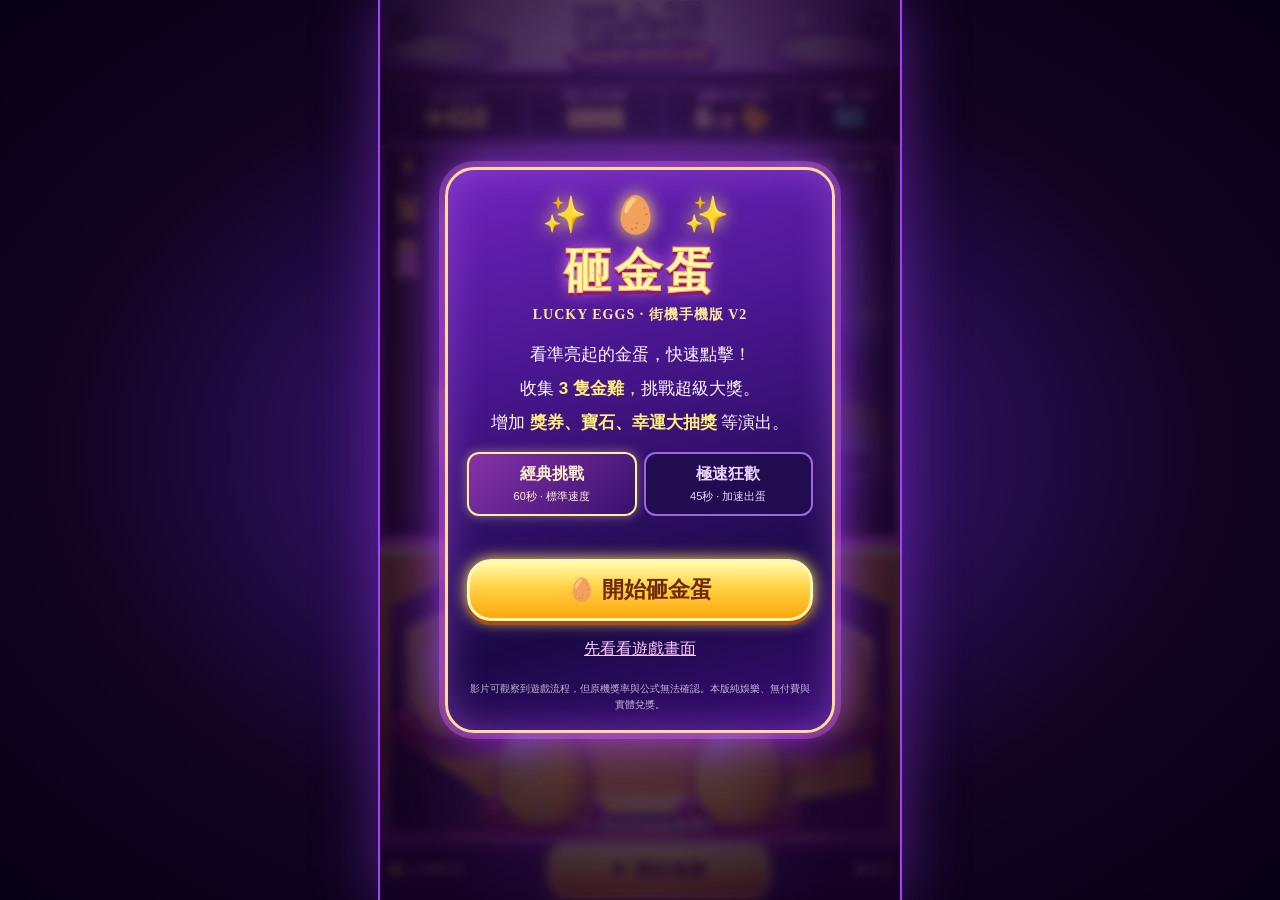
<file: standalone.html>
<!doctype html>
<html lang="zh-Hant">
<head>
  <meta charset="utf-8">
  <meta name="viewport" content="width=device-width,initial-scale=1,minimum-scale=1,maximum-scale=1,user-scalable=no,viewport-fit=cover">
  <meta name="theme-color" content="#261054">
  <meta name="apple-mobile-web-app-capable" content="yes">
  <meta name="apple-mobile-web-app-status-bar-style" content="black-translucent">
  <meta name="apple-mobile-web-app-title" content="砸金蛋 V2">
  <meta name="description" content="六顆金蛋觸控遊戲：敲蛋、集獎券、獲得寶石、挑戰三隻金雞與幸運大抽獎。無付費及兌現。">
  
  
  <style>
:root{color-scheme:dark;--gold:#fff37d;--orange:#ffc42d;--pink:#ff61ed;--purple:#51209b;--night:#180737;--ink:#0b0620;font-family:-apple-system,BlinkMacSystemFont,"Noto Sans TC","Microsoft JhengHei",Arial,sans-serif;-webkit-tap-highlight-color:transparent}
*{box-sizing:border-box}html,body{margin:0;padding:0;width:100%;height:100%;overflow:hidden}body{background:radial-gradient(ellipse at center,#471c93,#100421 63%,#080015);touch-action:manipulation;-webkit-user-select:none;user-select:none}button{font:inherit;cursor:pointer;touch-action:manipulation}button:focus-visible{outline:3px solid #fff;outline-offset:3px}button:disabled{cursor:default}
.cabinet{position:relative;isolation:isolate;width:100%;max-width:520px;height:100vh;height:100dvh;margin:0 auto;padding-top:env(safe-area-inset-top,0px);padding-bottom:env(safe-area-inset-bottom,0px);overflow:hidden;display:grid;grid-template-rows:9% 8% 42% 34% 7%;color:#fff;box-shadow:0 0 0 2px #a93dff,0 0 60px #a53bff77, inset 0 0 24px #b158ff77;background:linear-gradient(96deg,#531aba 0%,#23064f 7%,#14082f 50%,#220a51 94%,#6c23c9 100%)}
.cabinet:before{content:"";position:absolute;inset:0 0 auto;height:18%;pointer-events:none;z-index:1;background:radial-gradient(ellipse at 50% -10%,#fabcff99,transparent 66%)}
.marquee{position:relative;z-index:4;min-height:0;display:flex;align-items:center;justify-content:center;background:linear-gradient(100deg,#7042d2 0%,#e9b9ff 18%,#fbecff 49%,#ca85fa 77%,#673acc);border-radius:0 0 22% 22%/0 0 16% 16%;border-bottom:4px solid #6620a2;box-shadow:0 5px 0 #250a53,0 7px 16px #ff79e3ab,inset 0 -7px 10px #bc60ecbb;overflow:hidden}
.marquee:before,.marquee:after{content:"";position:absolute;bottom:8%;width:21%;height:36%;border-radius:50%;border:4px solid #ab66e5;background:radial-gradient(circle at 34% 27%,#fff5ff,#be87ef 65%,#8b4dcc);box-shadow:0 2px 8px #2a0568;opacity:.9}.marquee:before{left:2%}.marquee:after{right:2%}
.logo{z-index:2;text-align:center;transform:rotate(-2deg);line-height:1;filter:drop-shadow(0 3px 1px #2a115c)}.logo-cn{display:block;font-weight:1000;letter-spacing:1px;font-size:clamp(24px,8vw,42px);white-space:nowrap;color:#fff8ff;-webkit-text-stroke:2px #7448b9;text-shadow:2px 3px #5714b0,-2px -1px #e8b4ff,0 0 16px #fff}.logo-en{display:inline-block;margin-top:1px;min-width:106px;padding:2px 14px 3px;background:linear-gradient(#e764dd,#9529bd);clip-path:polygon(0 0,100% 0,94% 100%,6% 100%);font-family:Georgia,serif;font-size:clamp(9px,2.8vw,14px);letter-spacing:1.2px;font-weight:1000;color:#fff7bf;text-shadow:0 2px #58217c}
.little-egg{position:absolute;top:12%;z-index:0;color:#fff;font-size:18px;text-shadow:0 0 8px #fff}.little-egg.left{left:17%}.little-egg.right{right:17%}
.round-icon{position:absolute;z-index:8;top:13%;height:31px;width:31px;border-radius:50%;border:1px solid #fff7d3a3;background:#49197fbb;color:#ffedff;box-shadow:0 2px 5px #350e52;font-size:16px;display:grid;place-items:center}.audio-button{left:9px}.help-button{right:9px;font-weight:900}
.scorebar{min-height:0;z-index:3;position:relative;display:grid;grid-template-columns:1.14fr 1.1fr 1.1fr .75fr;gap:3px;padding:7px 5px 5px;background:linear-gradient(#241039,#33146d 55%,#27093d);border-bottom:3px solid #bd74ff;box-shadow:0 4px 12px #dd32ff77}
.score-cell{min-width:0;display:flex;flex-direction:column;justify-content:center;align-items:center;border-radius:9px;border:1px solid #d17df87a;background:linear-gradient(180deg,#3e195fcf,#140b32ed);box-shadow:inset 0 1px 8px #9361de33}
.score-label{white-space:nowrap;font-size:clamp(8px,2.1vw,11px);font-weight:900;color:#e6afff;text-shadow:0 0 4px #c95dff}.score-cell b{font-weight:1000;white-space:nowrap;font-size:clamp(17px,5vw,25px);color:#fff2a5;font-variant-numeric:tabular-nums;text-shadow:0 0 8px #ffba24,0 2px #b96d00}.golden-cell b{color:#fffaf4}.golden-cell b small{font-size:.65em;color:#ffa6ee}.time-cell b{color:#8dfbff;text-shadow:0 0 9px #00d9f7}.time-cell.urgent b{color:#ff6d82;animation:danger .45s ease-in-out infinite alternate}.coin-glyph{color:#ffcf42;font-size:.77em;margin-right:2px}
.video-scene{min-height:0;position:relative;overflow:hidden;background:radial-gradient(ellipse at 50% 70%,#b71bfc66,transparent 75%),url('[data-uri]') center center / 100% 100% no-repeat,#211155;border-right:5px solid #a55efd;border-left:5px solid #6f20b6;box-shadow:inset 0 0 26px #27094e,inset 0 -20px 45px #190327}
.video-scene:before{content:"";inset:0;position:absolute;pointer-events:none;background:linear-gradient(90deg,#18013aa3 0,transparent 17%,transparent 80%,#160535aa 100%),linear-gradient(0deg,#140426d2,transparent 25%,transparent 85%,#18092abb);z-index:1}
.video-scene:after{content:"";inset:0;position:absolute;pointer-events:none;z-index:1;opacity:.3;background-image:radial-gradient(circle,#fff 1.2px,transparent 1.7px),radial-gradient(circle,#fd9bff 2px,transparent 3px);background-size:45px 55px,97px 89px;background-position:10px 7px,18px 33px;animation:twinkle 4s infinite alternate}
.ribbon-left{position:absolute;top:0;bottom:5%;left:0;z-index:4;writing-mode:vertical-rl;display:flex;align-items:center;gap:5px;padding:8px 5px 7px;background:linear-gradient(90deg,#080512,#3a1c38,#120820);border-right:2px solid #b35cfe;box-shadow:4px 0 8px #310a4d;letter-spacing:2px;font-weight:1000;font-size:clamp(14px,4vw,21px)}.ribbon-left strong:first-of-type{color:#ffd733;text-shadow:1px 2px #42220a}.ribbon-left strong:last-of-type{color:#ff8ada;text-shadow:-1px -1px #fff0c9,1px 2px #580c5a}.ribbon-left em{font-style:normal;font-size:1.45em}.ribbon-left>span{color:#ffd34a}
.scene-lights{position:absolute;inset:5% 0 0 11%;opacity:.45;pointer-events:none;background:conic-gradient(from 0deg at 50% 38%,transparent 0 25deg,#d57fff33 27deg,transparent 50deg,#a9a6ff26 75deg,transparent 100deg,#ffd6ff33 130deg,transparent 145deg,transparent 360deg);animation:rotateLights 16s linear infinite}
.scene-info{position:absolute;z-index:5;top:5%;left:27%;width:65%;padding:5px 6px;text-align:center;border:1px solid #e99ff780;border-radius:50px;background:#270554c7;color:#ffe5fc;font-size:clamp(11px,2.6vw,15px);font-weight:900;box-shadow:0 0 15px #893ef7;animation:popIn .3s both;white-space:nowrap}
.stage-spot{position:absolute;z-index:3;width:15%;aspect-ratio:1;opacity:0;transform:translate(-50%,-50%) scale(.4);border:4px solid #fbf7ae;border-radius:50%;background:radial-gradient(circle,#fff7ac 0,#ffb400a5 27%,#fc15e055 45%,transparent 70%);box-shadow:0 0 12px 9px #ffeb59,0 0 28px 16px #ee40fb;pointer-events:none;transition:opacity .15s,transform .15s}.stage-spot.active{opacity:1;transform:translate(-50%,-50%) scale(1.2);animation:spotPulse .6s linear infinite alternate}.stage-spot.s1{left:37%;top:61%}.stage-spot.s2{left:68%;top:61%}.stage-spot.s3{left:18%;top:72%}.stage-spot.s4{left:85%;top:72%}.stage-spot.s5{left:37%;top:82%}.stage-spot.s6{left:70%;top:82%}
.center-flash{position:absolute;z-index:11;left:55%;top:52%;transform:translate(-50%,-50%) scale(.3);opacity:0;pointer-events:none;text-align:center;transition:opacity .14s,transform .18s}.center-flash.show{opacity:1;transform:translate(-50%,-50%) scale(1)}.flash-egg{font-size:clamp(63px,20vw,100px);line-height:1.1;filter:drop-shadow(0 0 25px #ffee3f) drop-shadow(0 0 10px #f877ff);animation:eggBurst .6s ease-out}.flash-label{color:#fff8ad;font-size:clamp(18px,6vw,28px);font-weight:1000;-webkit-text-stroke:1px #a8388c;text-shadow:0 0 12px #ff8eee,0 3px #6b1981;white-space:nowrap}
.stage-message{position:absolute;z-index:5;bottom:6%;left:24%;width:73%;font-size:clamp(12px,3.2vw,17px);font-weight:1000;text-align:center;padding:6px 9px;border-radius:16px;color:#fff8cc;background:#36105ccf;border:1px solid #d083f7;box-shadow:0 0 12px #d03dff79;text-shadow:0 0 5px #ff7ed0;pointer-events:none}
.round-progress{position:absolute;z-index:6;left:16%;bottom:1.5%;height:4px;width:79%;overflow:hidden;border-radius:6px;background:#b678ca54}.round-progress>div{width:0;height:100%;background:linear-gradient(90deg,#7cf7ff,#fff2ad,#ff5fff);box-shadow:0 0 10px #ff93fe;transition:width .1s linear}
.egg-console{min-height:0;position:relative;overflow:hidden;background:radial-gradient(ellipse at 52% 27%,#ffe38c 0%,#eebc2d 35%,#d28a16 70%,#7c25af 99%);border-top:7px solid #f65ee6;box-shadow:inset 0 7px 7px #fffd9b,0 -7px 23px #fc37fd}
.egg-console:before{position:absolute;content:"";inset:1% 2% 2%;border-radius:20px;background:linear-gradient(105deg,#71219a,#140b48 14%,#502387 26%,#7334aa 45%,#320660 67%,#250a51 83%,#7216be);clip-path:polygon(24% 0,75% 0,100% 20%,100% 100%,0 100%,0 20%);box-shadow:0 0 20px #400b5d;opacity:.93}
.console-outline{position:absolute;inset:8% 5% 8%;background:linear-gradient(125deg,#fada58,#ffb524 40%,#ffe86e 70%,#f0a014);clip-path:polygon(27% 0%,75% 0%,100% 29%,100% 89%,68% 100%,22% 100%,0% 70%,0% 24%);filter:drop-shadow(0 6px 5px #1d0b21)}
.console-outline:after{content:"";position:absolute;inset:8%;background:linear-gradient(120deg,#fbcf58,#f5ad24 57%,#d67914);clip-path:polygon(23% 0,73% 0,100% 30%,100% 90%,65% 100%,20% 100%,0 70%,0 25%)}
.console-sparkles{position:absolute;z-index:2;width:100%;text-align:center;top:16%;color:#fffaac;font-size:18px;letter-spacing:50px;opacity:.6;animation:twinkle 1.5s infinite alternate}.console-sparkles span{position:relative;top:35px;color:#fff}
.egg-grid{position:absolute;z-index:4;inset:0}.egg-button{position:absolute;width:24%;height:39%;border:0;background:transparent;color:#fff;outline-offset:2px;filter:drop-shadow(0 4px 5px #5d1553);transform:translate(-50%,-50%);transition:filter .12s,scale .1s}.egg-button:active{scale:.94}.egg-button.e1{left:32%;top:20%}.egg-button.e2{left:68%;top:20%}.egg-button.e3{left:15%;top:48%}.egg-button.e4{left:85%;top:48%}.egg-button.e5{left:32%;top:79%}.egg-button.e6{left:68%;top:79%}
.egg-button .ring{position:absolute;z-index:0;left:5%;right:5%;bottom:2%;height:41%;border-radius:50%;background:linear-gradient(#f84bf1,#b81382 48%,#6d0049);border:3px solid #d851a1;box-shadow:inset 0 -7px 7px #70063b,0 3px 3px #7f116d}
.egg-button .ring:after{content:"";position:absolute;inset:13% 8% 22%;border:3px solid #ffaa3d;border-radius:50%;background:#7c0d6e}
.egg-shape{z-index:2;position:absolute;left:19%;right:19%;top:4%;bottom:12%;border-radius:53% 53% 45% 45%/59% 59% 40% 40%;background:radial-gradient(ellipse at 28% 23%,#fffbc3 0%,#ffe679 13%,#ffdf22 39%,#f9b00c 71%,#bc6b06 95%);transform:rotate(-3deg);border:1px solid #f6ba17;box-shadow:inset -5px -5px 12px #9b5c0588,inset 2px 3px 8px #fffac7a8,6px 6px 8px #7a4a08a8,0 0 1px #fff}
.egg-shape i{position:absolute;top:14%;left:23%;width:21%;height:29%;border-radius:50%;background:linear-gradient(140deg,#fffedfbb,#fffbc400);transform:rotate(23deg);filter:blur(3px)}.egg-number{position:absolute;z-index:3;bottom:14%;left:50%;transform:translateX(-50%);font-size:clamp(10px,2.4vw,14px);font-weight:1000;color:#fff6ad;text-shadow:0 2px 3px #9c5912,0 0 3px #633d08}
.egg-button.lit{filter:drop-shadow(0 0 8px #fff59a) drop-shadow(0 0 17px #ffff38) drop-shadow(0 2px 4px #8c0c42);animation:eggPulse .46s ease-in-out infinite alternate;z-index:6}.egg-button.lit .egg-shape{background:radial-gradient(ellipse at 28% 23%,#ffffff 0,#fff7af 18%,#fff63a 46%,#ffcd06 75%,#e68a00 100%);box-shadow:inset -4px -3px 13px #ff900c,inset 5px 8px 14px #fff,0 0 24px #ffde57,0 0 40px #f6e43f}.egg-button.lit .ring{border-color:#fffcb9;box-shadow:0 0 15px 6px #fff57b,inset 0 0 12px #ffffa9}
.egg-button.cracked .egg-shape{animation:crackShake .45s ease-out}.egg-button.cracked .egg-shape:after{content:"";position:absolute;inset:22% 26% 15% 30%;background:#fff9cc;clip-path:polygon(30% 0,55% 23%,39% 35%,75% 56%,44% 72%,62% 100%,28% 68%,49% 55%,11% 37%,44% 27%);filter:drop-shadow(0 0 4px #fff)}
.egg-button.missed{filter:grayscale(.5) brightness(.75);animation:crackShake .3s}
.coin-basket{z-index:3;position:absolute;left:50%;top:43%;transform:translate(-50%,-50%) rotate(-6deg);width:21%;height:22%;border-radius:8px 8px 16px 16px;background:linear-gradient(96deg,#587c17,#95c423,#7eaf13,#43680c);box-shadow:inset 2px 4px 9px #dbfb5388,0 5px 6px #3a2417;border:3px solid #cee75d;display:flex;flex-direction:column;align-items:center;justify-content:center;overflow:hidden}.basket-rim{position:absolute;inset:0 0 auto;height:24%;background:#d4ed67;transform:skewY(-8deg)}.basket-coins{font-size:clamp(11px,3.7vw,19px);z-index:1;white-space:nowrap;transform:rotate(11deg)}.basket-label{z-index:1;font-family:Georgia,serif;font-size:8px;color:#e7ff8f;letter-spacing:1px;font-weight:900}
.console-tip{position:absolute;left:2%;right:2%;z-index:6;bottom:1.5%;height:15px;text-align:center;color:#fff4bf;text-shadow:0 1px 3px #200630;font-size:clamp(9px,2.5vw,12px);font-weight:800;pointer-events:none}
.machine-footer{z-index:6;min-height:0;position:relative;display:flex;justify-content:space-between;gap:4px;align-items:center;padding:3px 8px;background:linear-gradient(#8f22a9,#370d72 25%,#2a075d 95%);border-top:3px solid #ef77fc;box-shadow:0 -4px 14px #ae16d3aa}.credit-count,.best-count{display:flex;align-items:center;justify-content:center;gap:3px;font-size:clamp(9px,2.5vw,13px);font-weight:900;white-space:nowrap;color:#ffd5f7}.credit-count strong,.best-count strong{color:#fff5a0;font-size:1.2em}.credit-count button{border:1px solid #ffe3ae;background:#6c1fc4;border-radius:50%;color:#fff;font-size:17px;font-weight:900;width:23px;height:23px;line-height:15px;padding:0}.start-button{align-self:stretch;flex:1;max-width:190px;border-radius:18px;border:2px solid #fffbc1;padding:1px 4px;background:linear-gradient(180deg,#fffd9e,#ffe136 40%,#e58e07 80%);font-size:clamp(12px,3.3vw,18px);font-weight:1000;color:#63210a;text-shadow:0 1px #fff8ab;box-shadow:0 3px 0 #962f15,0 0 14px #ffb738}.start-button:active,.modal-play:active{transform:translateY(2px)}
#particleCanvas{position:absolute;inset:0;z-index:14;pointer-events:none;width:100%;height:100%}
.modal-layer{position:absolute;inset:0;z-index:20;display:flex;align-items:center;justify-content:center;padding:18px;background:#14062770;backdrop-filter:blur(4px);-webkit-backdrop-filter:blur(4px)}.modal-layer[hidden]{display:none}.modal-shade{position:absolute;inset:0;background:radial-gradient(ellipse at 50% 45%,#9048d155,#12001acc 85%)}.modal-card{position:relative;width:min(94%,390px);padding:24px 19px 17px;border-radius:29px;border:3px solid #ffdb9b;background:linear-gradient(165deg,#6e24bc 0%,#49168f 34%,#1b0946 75%,#3b0d77 100%);box-shadow:0 0 0 6px #ea69ff52,0 0 48px #a440fd,inset 0 0 36px #bd69ef66;text-align:center;animation:popIn .3s ease-out}
.modal-deco{font-size:36px;filter:drop-shadow(0 0 9px #fff06a);letter-spacing:8px}.modal-card h1{font-size:clamp(32px,10vw,47px);letter-spacing:4px;margin:4px 0 0;color:#fff6b6;-webkit-text-stroke:1px #ffb832;text-shadow:0 4px #8a187f,0 0 16px #e781e6}.modal-lead{font-family:Georgia,serif;letter-spacing:1px;text-transform:uppercase;color:#ffe898;font-weight:800;margin:3px 0 14px;font-size:14px}.modal-description{line-height:2;font-size:clamp(14px,3.6vw,17px);color:#fff7ff}.modal-description b{color:#ffee7d}.modal-stats{display:grid;grid-template-columns:1fr 1fr;gap:8px;margin:12px 0;color:#ffe89a;font-weight:900}.modal-stats>span{padding:9px 4px;background:#1e0b53;border:1px solid #d970e9;border-radius:9px}.modal-play{border:3px solid #fff7b8;background:linear-gradient(#fffcac,#ffd245 45%,#ffa70c);box-shadow:0 4px #a94f0c,0 0 15px #ffe75a;padding:13px 16px;border-radius:24px;margin-top:19px;width:100%;font-size:clamp(17px,4.4vw,22px);color:#6d2807;font-weight:1000}.modal-secondary{border:0;background:transparent;text-decoration:underline;color:#fbceff;margin-top:12px;padding:6px}.modal-footnote{font-size:10px;line-height:1.6;opacity:.7;margin:15px 0 0}
@keyframes twinkle{from{opacity:.18}to{opacity:.6}}@keyframes rotateLights{to{transform:rotate(360deg)}}@keyframes eggPulse{to{filter:drop-shadow(0 0 15px #fff) drop-shadow(0 0 29px #fff530)}}@keyframes spotPulse{to{filter:brightness(1.9);scale:1.15}}@keyframes crackShake{0%,100%{transform:rotate(-3deg)}20%{transform:rotate(-18deg) translateX(-4px)}45%{transform:rotate(15deg) translateX(6px)}70%{transform:rotate(-9deg)}}@keyframes eggBurst{0%{transform:scale(.2) rotate(-20deg)}50%{transform:scale(1.3) rotate(10deg)}100%{transform:scale(1)}}@keyframes popIn{from{opacity:0;transform:scale(.86)}to{opacity:1;transform:scale(1)}}@keyframes danger{to{filter:brightness(2.3)}}
@media(max-height:720px){.modal-card{padding:13px 14px}.modal-deco{font-size:24px}.modal-card h1{font-size:30px}.modal-description{font-size:13px;line-height:1.7}.modal-play{margin-top:9px;padding:8px}.modal-footnote{margin-top:8px}.egg-button{height:41%;width:22%}}
@media(prefers-reduced-motion:reduce){.scene-lights,.stage-spot.active,.egg-button.lit,.console-sparkles{animation-duration:4s}}
/* ===== 2.0 Three-video enhanced arcade presentation ===== */
.cabinet{grid-template-rows:8.4% 8% 43.6% 33% 7%;background:linear-gradient(90deg,#5b1ea3 0,#1c083a 4%,#1a063a 96%,#7429a1)}
.logo-en small{background:#fee98b;color:#6b1d9d;border-radius:4px;padding:1px 3px;font-family:Arial,sans-serif;font-size:9px}
.video-scene{border-bottom:4px solid #d678ed;background-image:radial-gradient(ellipse at 50% 70%,#8117b777,transparent 75%),url('[data-uri]');}
.scene-info{max-width:calc(100% - 86px);font-size:clamp(12px,3.1vw,16px)}
.arcade-status{position:absolute;z-index:5;top:7.4%;right:2.7%;padding:4px 7px;border:1px solid #af8ceb66;background:#1e0b46b9;border-radius:20px;font-size:clamp(9px,2.1vw,12px);color:#fef2cd;font-weight:800;backdrop-filter:blur(3px)}
.status-led{width:6px;height:6px;border-radius:50%;background:#67ffa1;box-shadow:0 0 8px #60ff94;display:inline-block;margin-right:3px;vertical-align:middle}
.scene-bottom{position:absolute;z-index:9;bottom:5%;right:2%;left:13%;display:flex;align-items:center;justify-content:center;gap:5px;pointer-events:none}
.scene-bottom>div{display:flex;align-items:center;gap:3px;font-weight:1000;font-size:clamp(11px,3.1vw,16px);padding:3px 7px;border:1px solid #f7dcfaad;border-radius:12px;box-shadow:inset 0 0 8px #f0c4ff33,0 0 7px #19022cbf;background:#200946cc;color:#ffe68f;white-space:nowrap}
.scene-bottom small{font-size:.64em;color:#fff}
.scene-message{bottom:14%;max-width:85%;left:12%;font-size:clamp(11px,3vw,15px)}
.reward-stage[hidden],.big-countdown[hidden]{display:none!important}
.reward-stage{position:absolute;z-index:10;inset:8% 3% 13% 13%;display:flex;align-items:center;justify-content:center;flex-direction:column;border-radius:25px;overflow:hidden;isolation:isolate;background:radial-gradient(circle at 50% 42%,#ec6eedcc 0,#5b208ddd 42%,#17052fef 86%);box-shadow:0 0 38px #ffda72aa,inset 0 0 38px #f88be566;animation:popIn .24s ease-out;pointer-events:none;text-align:center}
.reward-aura{position:absolute;z-index:-1;width:170%;height:120%;background:repeating-conic-gradient(from 0deg,#fff9ae44 0 9deg,transparent 9deg 22deg);animation:rotateLights 6s linear infinite}
.reward-hero{font-size:clamp(56px,18vw,100px);line-height:1.1;filter:drop-shadow(0 0 20px #fffb91);animation:eggBurst .4s ease-out}
.reward-kicker{font-family:Georgia,serif;font-size:clamp(10px,2.8vw,16px);font-weight:900;letter-spacing:4px;color:#ffcfff}
.reward-title{font-weight:1000;font-size:clamp(25px,7vw,43px);color:#fffbd3;text-shadow:0 3px 0 #95218d,0 0 14px #ffb6ea;letter-spacing:1px}
.reward-value{color:#fff384;font-weight:1000;font-size:clamp(39px,12vw,70px);line-height:1.2;text-shadow:0 4px #9d4219,0 0 20px #fffa74;font-variant-numeric:tabular-nums}
.reward-subtitle{color:#fef5ff;font-weight:900;font-size:clamp(15px,4vw,22px)}
.ticket-rain{position:absolute;inset:0;pointer-events:none;overflow:hidden}
.ticket-piece{position:absolute;top:-20%;width:20px;height:36px;background:linear-gradient(130deg,#fff7a7,#ffbe44);border:2px dashed #a56412;box-shadow:0 0 7px #ffffc5;border-radius:4px;opacity:.9;animation:ticketFall var(--fall,1.8s) linear forwards}
.ticket-piece:nth-child(3n){background:linear-gradient(120deg,#c5fcff,#55bfee)}
.ticket-piece:nth-child(4n){background:linear-gradient(120deg,#f7c5ff,#e758d4)}
@keyframes ticketFall{from{transform:translateY(-18%) rotate(0deg)}to{transform:translateY(640px) rotate(720deg);opacity:.05}}
.big-countdown{position:absolute;z-index:12;inset:14% 5% 15% 12%;display:flex;align-items:center;justify-content:center;pointer-events:none;color:#fff7b9;font-size:clamp(115px,34vw,220px);font-weight:1000;-webkit-text-stroke:4px #c541bd;text-shadow:0 0 20px #fff,0 0 55px #c457ff,0 12px #3f1471;animation:countPop .9s ease-out}
@keyframes countPop{0%{opacity:.4;transform:scale(1.45)}35%{opacity:1;transform:scale(.9)}100%{opacity:1;transform:scale(1)}}
.egg-console{position:relative}
.egg-button{height:43%;width:27%;min-width:78px;touch-action:manipulation}
.egg-button.e1{left:30.5%;top:21.5%}.egg-button.e2{left:69.5%;top:21.5%}.egg-button.e3{left:14.5%;top:49%}.egg-button.e4{left:85.5%;top:49%}.egg-button.e5{left:31%;top:80%}.egg-button.e6{left:69%;top:80%}
.egg-button .egg-shape{top:2%;bottom:14%}
.egg-button .egg-number{bottom:16%}
.egg-button:disabled{pointer-events:none}
.egg-button.active-target .egg-shape{animation:eggPulse .4s ease-in-out infinite alternate}
.egg-button .ring{bottom:2%}
.credit-count small{font-size:clamp(8px,2vw,11px)}
.machine-footer{padding-left:8px;padding-right:8px}
.machine-footer .credit-count{gap:2px}
.machine-footer .credit-count strong{font-size:17px}
.start-button{max-width:220px}
.mode-chooser{display:grid;grid-template-columns:1fr 1fr;gap:7px;margin:12px 0 0}
.mode-chooser[hidden]{display:none}
.mode-choice{border:2px solid #9e66dd;border-radius:12px;background:#220c50;color:#ead5ff;padding:10px 3px;display:flex;flex-direction:column;gap:4px;min-height:55px;align-items:center;justify-content:center}
.mode-choice.selected{border-color:#fff19a;color:#fff2c9;background:linear-gradient(135deg,#8732a9,#38116e);box-shadow:0 0 11px #ffeb906e}
.mode-choice b{font-size:clamp(12px,3.1vw,16px)}.mode-choice small{font-size:clamp(9px,2.4vw,11px)}
.modal-card{max-height:calc(100dvh - 28px - env(safe-area-inset-top) - env(safe-area-inset-bottom));overflow-y:auto;overscroll-behavior:contain}
.modal-share{display:block;width:100%;padding:10px;margin:7px 0 0;border:2px solid #aeb8ff;border-radius:13px;color:#fff;background:#392073;font-size:14px;font-weight:900}
.modal-share[hidden]{display:none}
.toast{position:absolute;z-index:26;left:50%;bottom:12%;transform:translate(-50%,10px);padding:8px 15px;max-width:90%;text-align:center;background:#241051e8;border:1px solid #ffeea7;color:#fff9d4;border-radius:14px;font-weight:900;opacity:0;pointer-events:none;transition:opacity .2s,transform .2s;white-space:normal;box-shadow:0 0 18px #7b39b9}
.toast.visible{opacity:1;transform:translate(-50%,0)}
.scene-message{position:absolute!important}
/* Accessible and small devices */
@media (max-height:740px){.cabinet{grid-template-rows:8% 8% 42% 35% 7%}.scene-bottom{bottom:5%;gap:2px}.scene-bottom>div{padding:2px 4px}.egg-button{min-width:64px;width:24%;height:42%}.modal-card{padding:12px 13px}.modal-deco{font-size:24px}.modal-card h1{font-size:29px}.modal-description{font-size:13px;line-height:1.65}.mode-choice{min-height:46px;padding:6px 2px}.modal-play{margin-top:10px;padding:8px}}
@media (max-width:370px){.score-label{font-size:8px}.score-cell b{font-size:16px}.scene-bottom>div{font-size:10px}.scene-bottom small{font-size:7px}.arcade-status{font-size:9px}.egg-button{min-width:68px}}
@media (prefers-reduced-motion:reduce){.reward-aura,.ticket-piece,.big-countdown{animation:none!important}.ticket-piece{opacity:.2}.reward-hero{animation:none}}
.stage-message{bottom:15%;left:13%;width:84%;font-size:clamp(10px,2.8vw,14px);padding:4px 6px}
.stage-spot span{display:grid;place-items:center;width:100%;height:100%;font-size:12px;font-weight:1000;color:#3c1262;text-shadow:0 1px #fff}
.arcade-status{top:2.0%;right:2.4%;padding:3px 7px}
.scene-info{top:11.7%;left:23%;width:73%;max-width:none;font-size:clamp(11px,2.8vw,14px)}
.reward-stage{background:radial-gradient(circle at 50% 39%,#b346db 0,#5b228d 45%,#18052f 88%)}
.logo-cn{color:#fff8fa;-webkit-text-stroke:1.8px #7842a6;text-shadow:1px 2px #50159a,-1px -1px #f7cdff,0 0 10px #ffffffaa}

</style>
  
  <title>砸金蛋 Lucky Eggs V2｜手機街機遊戲</title>
</head>
<body>
<main class="cabinet" id="app" aria-label="砸金蛋手機街機">
  <header class="marquee" aria-label="砸金蛋 Lucky Eggs">
    <div class="little-egg left" aria-hidden="true">✦</div>
    <div class="logo"><span class="logo-cn">砸金蛋</span><span class="logo-en">LUCKY EGGS <small>V2</small></span></div>
    <div class="little-egg right" aria-hidden="true">✦</div>
    <button class="round-icon audio-button" id="audioButton" type="button" aria-label="切換遊戲音效">🔊</button>
    <button class="round-icon help-button" id="helpButton" type="button" aria-label="查看玩法說明">?</button>
  </header>

  <div class="scorebar" aria-label="遊戲狀態">
    <div class="score-cell jackpot-cell"><span class="score-label">JACKPOT</span><b>★<span id="jackpotValue">410</span></b></div>
    <div class="score-cell"><span class="score-label">得分 SCORE</span><b id="scoreValue">0000</b></div>
    <div class="score-cell golden-cell"><span class="score-label">金雞 GOLDEN</span><b><span id="goldValue">0</span><small> / 3</small> 🐤</b></div>
    <div class="score-cell time-cell"><span class="score-label">倒數 TIME</span><b id="timeValue">60</b></div>
  </div>

  <section class="video-scene" id="scene" aria-label="遊戲動畫螢幕">
    <div class="ribbon-left" aria-label="集滿三隻金雞，挑戰超級大獎"><span>➜</span><strong>集滿 <em>3</em> 隻金雞</strong><strong>挑戰超級大獎</strong></div>
    <div class="scene-lights" aria-hidden="true"></div>
    <div class="arcade-status"><span class="status-led"></span><span id="modeLabel">經典模式 · 60 秒</span></div>
    <div class="scene-info" id="sceneInfo" aria-live="polite">看準亮起的金蛋，立即點擊！</div>
    <div class="stage-spot s1" data-stage="0"><span>1</span></div>
    <div class="stage-spot s2" data-stage="1"><span>2</span></div>
    <div class="stage-spot s3" data-stage="2"><span>3</span></div>
    <div class="stage-spot s4" data-stage="3"><span>4</span></div>
    <div class="stage-spot s5" data-stage="4"><span>5</span></div>
    <div class="stage-spot s6" data-stage="5"><span>6</span></div>
    <div class="center-flash" id="centerFlash" aria-hidden="true"><div class="flash-egg">🥚</div><div class="flash-label"></div></div>
    <div class="reward-stage" id="rewardStage" aria-live="polite" aria-atomic="true" hidden>
      <div class="reward-aura"></div>
      <div class="reward-hero" id="rewardHero">🥚</div>
      <div class="reward-kicker" id="rewardKicker">LUCKY EGGS</div>
      <div class="reward-title" id="rewardTitle">幸運大抽獎</div>
      <div class="reward-value" id="rewardValue">+36</div>
      <div class="reward-subtitle" id="rewardSubtitle">張獎券</div>
      <div class="ticket-rain" id="ticketRain" aria-hidden="true"></div>
    </div>
    <div class="big-countdown" id="bigCountdown" aria-hidden="true" hidden>3</div>
    <div class="stage-message" id="stageMessage" aria-live="polite">集滿 3 隻金雞，挑戰超級大獎！</div>
    <div class="scene-bottom">
      <div class="ticket-chip">🎟 <span id="ticketValue">0</span> <small>獎券</small></div>
      <div class="gem-chip">💎 <span id="gemValue">0</span> <small>寶石</small></div>
      <div class="hit-chip">🔥 <span id="comboValue">0</span> <small>連擊</small></div>
    </div>
    <div class="round-progress"><div id="roundProgress"></div></div>
  </section>

  <section class="egg-console" aria-label="六顆可敲擊金蛋">
    <div class="console-outline" aria-hidden="true"></div>
    <div class="console-sparkles" aria-hidden="true">✦ <span>✧</span> ✦</div>
    <div class="egg-grid" id="eggGrid">
      <button type="button" class="egg-button e1" data-index="0" aria-label="敲擊第一顆金蛋"><span class="ring"></span><span class="egg-shape"><i></i></span><span class="egg-number">1</span></button>
      <button type="button" class="egg-button e2" data-index="1" aria-label="敲擊第二顆金蛋"><span class="ring"></span><span class="egg-shape"><i></i></span><span class="egg-number">2</span></button>
      <button type="button" class="egg-button e3" data-index="2" aria-label="敲擊第三顆金蛋"><span class="ring"></span><span class="egg-shape"><i></i></span><span class="egg-number">3</span></button>
      <button type="button" class="egg-button e4" data-index="3" aria-label="敲擊第四顆金蛋"><span class="ring"></span><span class="egg-shape"><i></i></span><span class="egg-number">4</span></button>
      <button type="button" class="egg-button e5" data-index="4" aria-label="敲擊第五顆金蛋"><span class="ring"></span><span class="egg-shape"><i></i></span><span class="egg-number">5</span></button>
      <button type="button" class="egg-button e6" data-index="5" aria-label="敲擊第六顆金蛋"><span class="ring"></span><span class="egg-shape"><i></i></span><span class="egg-number">6</span></button>
    </div>
    <div class="coin-basket" aria-hidden="true"><span class="basket-rim"></span><span class="basket-coins">🪙 🪙 🪙</span><span class="basket-label">LUCKY</span></div>
    <div class="console-tip" id="consoleTip">螢幕亮哪顆蛋，就點下方對應位置</div>
  </section>

  <footer class="machine-footer">
    <div class="credit-count">🪙 <strong id="creditValue">∞</strong><small>免費試玩</small></div>
    <button class="start-button" id="startButton" type="button">▶ 開始遊戲</button>
    <div class="best-count">最佳 <strong id="bestValue">0</strong></div>
  </footer>

  <div class="toast" id="toast" role="status" aria-live="polite"></div>
  <canvas id="particleCanvas" aria-hidden="true"></canvas>
  <div class="modal-layer" id="modalLayer">
    <div class="modal-shade"></div>
    <div class="modal-card" role="dialog" aria-modal="true" aria-labelledby="modalTitle">
      <div class="modal-deco" id="modalDeco">✨ 🥚 ✨</div>
      <h1 id="modalTitle">砸金蛋</h1>
      <p class="modal-lead" id="modalLead">LUCKY EGGS · 街機手機版 V2</p>
      <div class="modal-description" id="modalDescription">
        看準亮起的金蛋，快速敲擊！<br>
        收集 <b>3 隻金雞</b> 挑戰超級大獎。<br>
        加入 <b>獎券、寶石、幸運大抽獎</b> 等玩法。
      </div>
      <div class="mode-chooser" id="modeChooser" aria-label="選擇遊戲模式">
        <button type="button" class="mode-choice selected" data-mode="classic" aria-pressed="true"><b>經典挑戰</b><small>60秒 · 標準速度</small></button>
        <button type="button" class="mode-choice" data-mode="rush" aria-pressed="false"><b>極速狂歡</b><small>45秒 · 加速出蛋</small></button>
      </div>
      <div class="modal-stats" id="modalStats" hidden></div>
      <button class="modal-play" id="modalAction" type="button">🥚 開始砸金蛋</button>
      <button class="modal-secondary" id="modalSecondary" type="button" hidden>返回主畫面</button>
      <button class="modal-share" id="modalShare" type="button" hidden>↗ 分享本局成績</button>
      <p class="modal-footnote" id="modalFootnote">遊戲內獎券、寶石及彩金僅為虛擬分數，無現金、實體獎品或兌換機制。</p>
    </div>
  </div>
</main>
<script defer>
/* Lucky Eggs 2.0.0 — original mobile arcade simulation based on three user-provided videos.
   IMPORTANT: probabilities and scoring are self-defined; they are NOT obtained from the arcade machine. */
'use strict';
(() => {
  const $ = id => document.getElementById(id);
  const ui = {
    app:$('app'),scene:$('scene'),info:$('sceneInfo'),message:$('stageMessage'),
    jackpot:$('jackpotValue'),score:$('scoreValue'),gold:$('goldValue'),time:$('timeValue'),
    timeCell:document.querySelector('.time-cell'),tickets:$('ticketValue'),gems:$('gemValue'),
    combo:$('comboValue'),modeLabel:$('modeLabel'),progress:$('roundProgress'),
    start:$('startButton'),sound:$('audioButton'),help:$('helpButton'),best:$('bestValue'),
    flash:$('centerFlash'),countdown:$('bigCountdown'),reward:$('rewardStage'),
    rewardHero:$('rewardHero'),rewardKicker:$('rewardKicker'),rewardTitle:$('rewardTitle'),
    rewardValue:$('rewardValue'),rewardSubtitle:$('rewardSubtitle'),ticketRain:$('ticketRain'),
    modal:$('modalLayer'),title:$('modalTitle'),lead:$('modalLead'),
    desc:$('modalDescription'),deco:$('modalDeco'),stats:$('modalStats'),
    modeChooser:$('modeChooser'),modalAction:$('modalAction'),secondary:$('modalSecondary'),
    share:$('modalShare'),note:$('modalFootnote'),toast:$('toast'),
    canvas:$('particleCanvas'),tips:$('consoleTip'),
    eggs:[...document.querySelectorAll('.egg-button')],
    spots:[...document.querySelectorAll('.stage-spot')],
    choices:[...document.querySelectorAll('.mode-choice')]
  };
  const CONFIG = {
    classic:{name:'經典挑戰',ms:60_000,interval:1500,delay:260,window:1550},
    rush:{name:'極速狂歡',ms:45_000,interval:990,delay:190,window:1020}
  };
  const SAVE_KEY='lucky-eggs-mobile-v2';
  const DEFAULT_NOTE='影片可觀察到遊戲流程，但原機獎率與公式無法確認。本版純娛樂、無付費與實體兌獎。';
  const state={
    phase:'idle',mode:'classic',sound:true,best:0,jackpot:410,
    plays:0,wins:0,score:0,tickets:0,gems:0,gold:0,
    hits:0,misses:0,combo:0,maxCombo:0,roundMs:60_000,remaining:60_000,
    target:-1,lastTarget:-1,nextTargetAt:0,targetExpires:0,
    endAt:0,countdownAt:0,countDisplay:0,locked:false,winPending:false,
    lastWrongAt:0,modalKind:'intro',lastReward:'',lastEvent:'準備好就開始',
    rewards:{golden:0,ticket:0,gem:0,lucky:0,coin:0,bomb:0}
  };
  let frame=0,animationTimer=0,flashTimer=0,toastTimer=0,feedbackTimer=0;
  let audioContext=null;let random=Math.random;
  let particles=[],particleFrame=0,cw=0,ch=0;
  const paint=ui.canvas.getContext('2d');

  function safeSave(){
    try{localStorage.setItem(SAVE_KEY,JSON.stringify({sound:state.sound,best:state.best,jackpot:state.jackpot,mode:state.mode,plays:state.plays,wins:state.wins}));}catch(_){/* private tabs */}
  }
  function load(){
    try{
      const data=JSON.parse(localStorage.getItem(SAVE_KEY)||'{}');
      const old=JSON.parse(localStorage.getItem('lucky-eggs-mobile-v1')||'{}');
      if(typeof data.sound==='boolean')state.sound=data.sound;
      if(Number.isFinite(data.best))state.best=Math.max(0,Math.min(9999999,Math.round(data.best)));
      else if(Number.isFinite(old.best))state.best=Math.max(0,Math.round(old.best));
      if(Number.isFinite(data.jackpot))state.jackpot=Math.max(410,Math.min(999999,data.jackpot));
      if(CONFIG[data.mode])state.mode=data.mode;
      if(Number.isFinite(data.plays))state.plays=Math.max(0,Math.round(data.plays));
      if(Number.isFinite(data.wins))state.wins=Math.max(0,Math.round(data.wins));
    }catch(_){/* missing storage */}
  }
  const SOUNDS={
    countdown:[[440,0,.12,'sine']],go:[[523,0,.10],[659,.11,.11],[880,.24,.2]],
    hit:[[660,0,.06,'triangle'],[950,.065,.08]],
    miss:[[190,0,.12,'triangle']],
    ticket:[[520,0,.10],[730,.09,.12],[1050,.21,.20]],
    gem:[[800,0,.09],[1120,.12,.15],[1450,.25,.17]],
    gold:[[470,0,.10],[620,.13,.10],[820,.25,.12],[1240,.40,.27]],
    draw:[[550,0,.08],[700,.1,.09],[850,.20,.10],[1080,.33,.22]],
    win:[[523,0,.18],[659,.16,.18],[784,.32,.22],[1046,.5,.46]],
    over:[[330,0,.20],[270,.2,.20],[196,.4,.30]]
  };
  function sfx(key){
    if(!state.sound)return;
    const AC=window.AudioContext||window.webkitAudioContext;
    if(!AC)return;
    try{
      audioContext=audioContext||new AC();
      if(audioContext.state==='suspended')void audioContext.resume();
      const t=audioContext.currentTime;
      for(const [freq,offset,len,wave='sine'] of (SOUNDS[key]||[])){
        const osc=audioContext.createOscillator(),gain=audioContext.createGain();
        osc.type=wave;osc.frequency.setValueAtTime(freq,t+offset);
        gain.gain.setValueAtTime(.0001,t+offset);
        gain.gain.exponentialRampToValueAtTime(.045,t+offset+.012);
        gain.gain.exponentialRampToValueAtTime(.0001,t+offset+len);
        osc.connect(gain);gain.connect(audioContext.destination);
        osc.start(t+offset);osc.stop(t+offset+len+.015);
      }
    }catch(_){/* audio is optional */}
  }
  function buzz(pattern=16){try{navigator.vibrate?.(pattern);}catch(_){}}
  function render(){
    ui.jackpot.textContent=String(state.jackpot);
    ui.score.textContent=String(state.score).padStart(4,'0');
    ui.gold.textContent=String(state.gold);
    ui.tickets.textContent=String(state.tickets);
    ui.gems.textContent=String(state.gems);
    ui.combo.textContent=String(state.combo);
    ui.time.textContent=String(Math.max(0,Math.ceil(state.remaining/1000)));
    ui.best.textContent=String(state.best);
    ui.modeLabel.textContent=`${CONFIG[state.mode].name} · ${Math.round(CONFIG[state.mode].ms/1000)} 秒`;
    ui.progress.style.width=`${(100*(1-state.remaining/state.roundMs)).toFixed(2)}%`;
    ui.sound.textContent=state.sound?'🔊':'🔇';
    ui.sound.setAttribute('aria-label',state.sound?'關閉遊戲音效':'開啟遊戲音效');
    ui.timeCell.classList.toggle('urgent',state.phase==='playing'&&state.remaining<=10_000);
    const phases={playing:'Ⅱ 暫停',paused:'▶ 繼續',countdown:'準備中…',prize:'🎉 開獎中',idle:'▶ 開始遊戲',result:'▶ 再玩一次'};
    ui.start.textContent=phases[state.phase]||'▶ 開始遊戲';
    ui.start.disabled=state.phase==='countdown';
    ui.eggs.forEach((btn,index)=>{
      const lit=state.phase==='playing'&&index===state.target;
      btn.classList.toggle('lit',lit);
      btn.classList.toggle('active-target',lit);
      btn.setAttribute('aria-label',`${index+1} 號金蛋${lit?'，正在發光':''}`);
    });
    ui.spots.forEach((spot,index)=>spot.classList.toggle('active',state.phase==='playing'&&index===state.target));
  }
  function feedback(message,ms=1500){
    state.lastEvent=message;ui.message.textContent=message;
    clearTimeout(feedbackTimer);
    feedbackTimer=setTimeout(()=>{
      if(state.phase==='playing')ui.message.textContent='集滿 3 隻金雞，挑戰超級大獎！';
    },ms);
  }
  function toast(message){
    ui.toast.textContent=message;ui.toast.classList.add('visible');
    clearTimeout(toastTimer);toastTimer=setTimeout(()=>ui.toast.classList.remove('visible'),1300);
  }
  function flash(emoji,label){
    clearTimeout(flashTimer);
    ui.flash.querySelector('.flash-egg').textContent=emoji;
    ui.flash.querySelector('.flash-label').textContent=label;
    ui.flash.classList.remove('show');void ui.flash.offsetWidth;ui.flash.classList.add('show');
    flashTimer=setTimeout(()=>ui.flash.classList.remove('show'),680);
  }
  function hideEffects(){
    clearTimeout(animationTimer);animationTimer=0;
    clearTimeout(flashTimer);ui.flash.classList.remove('show');
    ui.reward.hidden=true;ui.countdown.hidden=true;
  }
  function cancelFrame(){if(frame){cancelAnimationFrame(frame);frame=0;}}
  function showDialog(kind,opts){
    state.modalKind=kind;
    ui.title.textContent=opts.title;
    ui.lead.textContent=opts.lead||'LUCKY EGGS';
    ui.deco.textContent=opts.deco||'✨ 🥚 ✨';
    ui.desc.innerHTML=opts.description||''; // only static developer authored content
    ui.modeChooser.hidden=!opts.chooser;
    ui.stats.hidden=!opts.stats;
    if(opts.stats)ui.stats.innerHTML=opts.stats;
    ui.modalAction.textContent=opts.action||'▶ 開始遊戲';
    ui.secondary.hidden=!opts.secondary;ui.secondary.textContent=opts.secondary||'';
    ui.share.hidden=!opts.share;
    ui.note.textContent=opts.note||DEFAULT_NOTE;
    ui.modal.hidden=false;
  }
  function hideDialog(){ui.modal.hidden=true;}
  function selectMode(mode){
    if(!CONFIG[mode])return;
    state.mode=mode;safeSave();
    ui.choices.forEach(btn=>{
      const chosen=btn.dataset.mode===mode;
      btn.classList.toggle('selected',chosen);
      btn.setAttribute('aria-pressed',chosen?'true':'false');
    });
    if(state.phase==='idle'||state.phase==='result'){
      state.roundMs=CONFIG[mode].ms;state.remaining=state.roundMs;render();
    }
  }
  function intro(){
    state.phase='idle';state.target=-1;state.remaining=CONFIG[state.mode].ms;
    state.roundMs=state.remaining;hideEffects();cancelFrame();render();
    ui.info.textContent='看準亮起的金蛋，立即點擊！';
    ui.tips.textContent='下方六顆金蛋都能點擊遊玩';
    showDialog('intro',{
      title:'砸金蛋',lead:'LUCKY EGGS · 街機手機版 V2',
      description:'看準亮起的金蛋，快速點擊！<br>收集 <b>3 隻金雞</b>，挑戰超級大獎。<br>增加 <b>獎券、寶石、幸運大抽獎</b> 等演出。',
      chooser:true,action:'🥚 開始砸金蛋',secondary:'先看看遊戲畫面'
    });
  }
  function resetRound(){
    hideEffects();cancelFrame();
    Object.assign(state,{
      score:0,tickets:0,gems:0,gold:0,hits:0,misses:0,combo:0,maxCombo:0,
      roundMs:CONFIG[state.mode].ms,remaining:CONFIG[state.mode].ms,
      target:-1,lastTarget:-1,nextTargetAt:0,targetExpires:0,
      endAt:0,countdownAt:0,countDisplay:0,locked:false,winPending:false,lastWrongAt:0,
      rewards:{golden:0,ticket:0,gem:0,lucky:0,coin:0,bomb:0}
    });
    ui.eggs.forEach(btn=>btn.classList.remove('cracked','missed'));
    ui.reward.hidden=true;
  }
  function begin(){
    resetRound();state.plays++;safeSave();
    hideDialog();state.phase='countdown';
    state.countdownAt=performance.now()+3000;state.countDisplay=4;
    ui.info.textContent='準備開始！對應金蛋位置敲擊';
    ui.tips.textContent='三、二、一，準備敲金蛋！';
    feedback('準備好敲擊發光金蛋！',3100);
    ui.countdown.hidden=false;
    render();cancelFrame();frame=requestAnimationFrame(tick);
  }
  function startActive(now){
    state.phase='playing';state.endAt=now+state.remaining;state.nextTargetAt=now+310;
    ui.countdown.hidden=true;ui.info.textContent='金蛋亮起時立即敲擊！';
    ui.tips.textContent='看螢幕閃光位置，再點下方金蛋';
    sfx('go');buzz([16,40,16]);render();
  }
  function spawn(now){
    let target=Math.floor(random()*6);
    if(target===state.lastTarget)target=(target+1+Math.floor(random()*5))%6;
    state.target=target;state.lastTarget=target;
    const cfg=CONFIG[state.mode];
    const speedup=Math.min(.24,state.hits*.006);
    state.targetExpires=now+cfg.window*(1-speedup)+(random()-.5)*180;
    state.nextTargetAt=0;
    ui.info.textContent=`亮起第 ${target+1} 顆！快敲！`;
    render();
  }
  function tick(now){
    frame=0;
    if(state.phase==='countdown'){
      const remaining=Math.max(0,state.countdownAt-now);
      const n=Math.ceil(remaining/1000);
      if(n<=0){startActive(now);}else if(n!==state.countDisplay){
        state.countDisplay=n;ui.countdown.textContent=n;
        ui.countdown.style.animation='none';void ui.countdown.offsetWidth;ui.countdown.style.animation='';
        sfx('countdown');render();
      }
    }
    if(state.phase==='playing'){
      state.remaining=Math.max(0,state.endAt-now);
      if(state.remaining<=0){finish(false);return;}
      if(state.target>=0&&now>=state.targetExpires){
        state.target=-1;state.combo=0;
        state.nextTargetAt=now+CONFIG[state.mode].delay;
        feedback('沒打到！下一顆準備出現');
      }
      if(state.target<0&&now>=state.nextTargetAt)spawn(now);
      else render();
    }
    if(state.phase==='playing'||state.phase==='countdown')frame=requestAnimationFrame(tick);
  }
  function updateScore(amount){
    state.score=Math.max(0,state.score+amount);
    if(state.score>state.best){state.best=state.score;safeSave();}
  }
  function pause(){
    if(!['playing','countdown','prize'].includes(state.phase))return;
    if(state.phase==='playing')state.remaining=Math.max(0,state.endAt-performance.now());
    // For simplicity, a paused countdown restarts the 3-2-1 intro on resume.
    state.phase='paused';state.target=-1;hideEffects();cancelFrame();render();
    showDialog('pause',{
      title:'暫停遊戲',lead:'PAUSED',deco:'⏸ 🥚 ⏸',
      description:`得分 <b>${state.score}</b> · 獎券 <b>${state.tickets}</b> 張<br>金雞 <b>${state.gold}/3</b> · 剩餘 <b>${Math.ceil(state.remaining/1000)}</b> 秒`,
      action:'▶ 繼續遊戲',secondary:'結束本局'
    });
  }
  function resume(){
    if(state.phase!=='paused')return;
    if(state.winPending){hideDialog();finish(true);return;}
    hideDialog();state.target=-1;state.phase='countdown';
    state.countDisplay=4;state.countdownAt=performance.now()+3000;
    ui.countdown.hidden=false;
    ui.info.textContent='準備繼續遊戲';render();cancelFrame();frame=requestAnimationFrame(tick);
  }
  function resizeCanvas(){
    const r=ui.app.getBoundingClientRect();const dpr=Math.min(2,devicePixelRatio||1);
    cw=r.width;ch=r.height;ui.canvas.width=Math.max(1,Math.round(cw*dpr));
    ui.canvas.height=Math.max(1,Math.round(ch*dpr));
    paint?.setTransform(dpr,0,0,dpr,0,0);
  }
  function sparks(color,count,index=null){
    if(!paint)return;
    if(!cw)resizeCanvas();
    const app=ui.app.getBoundingClientRect();
    const origin=index==null?ui.scene.getBoundingClientRect():ui.eggs[index].getBoundingClientRect();
    const ox=origin.left-app.left+origin.width/2;
    const oy=origin.top-app.top+origin.height*(index==null?.52:.5);
    const reduced=window.matchMedia?.('(prefers-reduced-motion: reduce)').matches;
    const n=reduced?Math.min(count,8):count;
    for(let i=0;i<n;i++){
      const a=random()*Math.PI*2,sp=1.1+random()*4;
      particles.push({x:ox,y:oy,vx:Math.cos(a)*sp,vy:Math.sin(a)*sp-2.7,s:1.8+random()*4.6,
        life:40+random()*35,color,angle:random()*6,spin:(random()-.5)*.3});
    }
    if(!particleFrame)particleFrame=requestAnimationFrame(paintParticles);
  }
  function paintParticles(){
    particleFrame=0;if(!paint)return;
    paint.clearRect(0,0,cw,ch);particles=particles.filter(p=>p.life>0);
    particles.forEach(p=>{
      paint.save();paint.translate(p.x,p.y);paint.rotate(p.angle);
      paint.globalAlpha=Math.min(1,p.life/21);paint.fillStyle=p.color;
      paint.fillRect(-p.s/2,-p.s/2,p.s,p.s*.72);paint.restore();
      p.x+=p.vx;p.y+=p.vy;p.vy+=.12;p.vx*=.99;p.life--;p.angle+=p.spin;
    });
    if(particles.length)particleFrame=requestAnimationFrame(paintParticles);
  }
  function createTickets(){
    ui.ticketRain.replaceChildren();
    if(window.matchMedia?.('(prefers-reduced-motion: reduce)').matches)return;
    const amount=18;
    const fragment=document.createDocumentFragment();
    for(let i=0;i<amount;i++){
      const item=document.createElement('span');item.className='ticket-piece';
      item.style.left=(random()*100)+'%';item.style.animationDelay=(-random()*.5)+'s';
      item.style.setProperty('--fall',(1.3+random()*1.5)+'s');
      fragment.appendChild(item);
    }
    ui.ticketRain.appendChild(fragment);
  }
  /** Runs a short, non-interactive prize animation, freezing the game clock fairly. */
  function showPrize({hero='🥚',kicker='LUCKY EGGS',title='幸運開獎',value='',subtitle='',duration=1600,after}){
    if(state.phase!=='playing')return;
    const now=performance.now();state.remaining=Math.max(0,state.endAt-now);
    state.phase='prize';state.target=-1;cancelFrame();
    ui.rewardHero.textContent=hero;ui.rewardKicker.textContent=kicker;
    ui.rewardTitle.textContent=title;ui.rewardValue.textContent=value;
    ui.rewardSubtitle.textContent=subtitle;ui.reward.hidden=false;
    createTickets();render();
    animationTimer=setTimeout(()=>{
      ui.reward.hidden=true;animationTimer=0;
      if(typeof after==='function')after();
      if(state.phase==='prize')continueAfterPrize();
    },duration);
  }
  function continueAfterPrize(){
    if(state.winPending){finish(true);return;}
    state.phase='playing';state.endAt=performance.now()+state.remaining;
    state.nextTargetAt=performance.now()+220;state.target=-1;
    render();cancelFrame();frame=requestAnimationFrame(tick);
  }
  function reward(name,index){
    // All weights belong to this independently authored simulation, not the filmed arcade machine.
    const roll=random();
    if(roll<.155){
      state.gold++;state.rewards.golden++;updateScore(150+state.combo*3);
      sfx('gold');buzz([18,50,25]);sparks('#ffe36a',44,index);
      feedback(`🎉 獲得第 ${state.gold} 隻金雞！`);
      if(state.gold===3){
        state.winPending=true;
        showPrize({hero:'🐤',kicker:'SUPER JACKPOT',title:'集滿三隻金雞！',value:`+${state.jackpot}`,subtitle:'超級大獎分數',duration:1900});
      }else showPrize({hero:'🐤',title:'幸運金雞！',value:`${state.gold} / 3`,subtitle:'再集金雞，挑戰超級大獎',duration:1200});
    }else if(roll<.36){
      state.rewards.ticket++;
      const values=[6,12,18,24,36,54],weights=[.2,.23,.22,.18,.11,.06];
      const num=weighted(values,weights);state.tickets+=num;updateScore(num*2);
      feedback(`🎟 恭喜獲得 ${num} 張獎券！`);sfx('ticket');sparks('#fff1a8',32,index);
      if(num>=24)showPrize({hero:'🥚',kicker:'LUCKY TICKET',title:'金蛋開獎',value:`${num}`,subtitle:'TICKETS · 恭喜獲得',duration:1550});
      else flash('🎟',`+${num} 張獎券`);
    }else if(roll<.53){
      state.rewards.gem++;
      const amount=1+Math.floor(random()*3);
      state.gems+=amount;updateScore(amount*36);
      feedback(`💎 送寶石啦！寶石 +${amount}`);sfx('gem');sparks('#91faff',35,index);
      showPrize({hero:'💎',kicker:'DIAMOND REWARD',title:'送寶石啦！',value:`+${amount}`,subtitle:'璀璨寶石',duration:1250});
    }else if(roll<.65){
      state.rewards.lucky++;sfx('draw');
      const drawTickets=weighted([12,24,36,54],[.35,.30,.25,.10]);
      state.tickets+=drawTickets;updateScore(drawTickets*3);
      feedback(`✨ 幸運大抽獎！獲得 ${drawTickets} 張獎券`);
      sparks('#ffdc83',46,index);
      showPrize({hero:'🎫',kicker:'LUCKY DRAW',title:'幸運大抽獎',value:`${drawTickets}`,subtitle:'張虛擬獎券',duration:1950});
    }else if(roll<.72){
      state.rewards.bomb++;state.combo=0;
      updateScore(-25);feedback('💥 空蛋！扣除 25 分');
      flash('💥','空蛋 −25');sfx('miss');buzz(40);
      sparks('#ff66af',14,index);
    }else{
      state.rewards.coin++;const amount=20+Math.min(60,state.combo*5);
      updateScore(amount);feedback(`🪙 金幣分數 +${amount}`);
      sfx('hit');flash('🪙',`+${amount}`);sparks('#ffca68',22,index);
    }
  }
  function weighted(values,weights){
    let v=random();for(let i=0;i<values.length;i++){v-=weights[i];if(v<=0)return values[i];}
    return values[values.length-1];
  }
  function hit(index){
    if(state.phase!=='playing'){
      if(state.phase==='idle'&&ui.modal.hidden)intro();
      else if(state.phase==='prize')toast('正在開獎，請看螢幕！');
      return;
    }
    const now=performance.now();
    if(state.target!==index||now>state.targetExpires){
      if(now-state.lastWrongAt<300)return;
      state.lastWrongAt=now;state.misses++;state.combo=0;
      const btn=ui.eggs[index];btn.classList.add('missed');
      setTimeout(()=>btn.classList.remove('missed'),280);
      feedback('⚠ 敲錯了！找亮起的金蛋');sfx('miss');buzz(10);render();return;
    }
    state.target=-1;state.hits++;state.combo++;
    state.maxCombo=Math.max(state.maxCombo,state.combo);
    state.nextTargetAt=now+CONFIG[state.mode].delay;
    ui.eggs[index].classList.add('cracked');
    setTimeout(()=>ui.eggs[index].classList.remove('cracked'),450);
    buzz(18);reward('egg',index);
    if(state.combo>0&&state.combo%5===0&&state.phase==='playing'){
      const extra=40+state.combo*2;updateScore(extra);
      feedback(`🔥 ${state.combo} 連擊！BONUS +${extra}`);
      sparks('#ffe878',26,index);
    }
    render();
  }
  function finish(win,quit=false){
    if(state.phase==='result')return;
    cancelFrame();hideEffects();
    if(state.phase==='playing')state.remaining=Math.max(0,state.endAt-performance.now());
    if(win){state.wins++;updateScore(state.jackpot);state.jackpot+=20;state.winPending=false;sfx('win');buzz([30,60,30,60,60]);sparks('#fff3a1',120);}
    else if(!quit){state.remaining=0;sfx('over');}
    state.target=-1;state.phase='result';safeSave();render();
    ui.info.textContent=win?'超級大獎！挑戰成功！':'挑戰結束！';
    ui.tips.textContent='完成本局！點下方按鈕再挑戰';
    feedback(win?'🎉 集滿三隻金雞！':'⏰ 本回合結束！',99999);
    const accuracy=(state.hits+state.misses)?Math.round(100*state.hits/(state.hits+state.misses)):0;
    const desc=win?'<b>恭喜集滿 3 隻金雞！</b> 已獲得超級大獎的虛擬分數。':
      quit?'你選擇提前結束本局。':'倒數結束！繼續挑戰金雞與幸運大抽獎。';
    showDialog('result',{
      title:win?'🏆 超級大獎！':quit?'本局已結束':'⏰ 時間到！',
      lead:win?'SUPER JACKPOT':'GAME OVER',deco:win?'🎊 🐤 🎊':'✨ 🥚 ✨',
      description:desc,
      stats:`<span>🏆 得分 ${state.score}</span><span>🎟 獎券 ${state.tickets}</span><span>💎 寶石 ${state.gems}</span><span>🐤 金雞 ${state.gold}/3</span><span>💥 命中 ${state.hits}</span><span>🎯 命中率 ${accuracy}%</span><span>🔥 最長連擊 ${state.maxCombo}</span><span>✨ 抽獎 ${state.rewards.lucky} 次</span>`,
      action:'🥚 再玩一局',secondary:'回到主畫面',share:true
    });
  }
  function help(){
    if(['playing','countdown','prize'].includes(state.phase))pause();
    showDialog('help',{
      title:'遊戲說明',lead:'HOW TO PLAY',deco:'🕹️ 🥚 🎟',
      description:'① <b>3、2、1</b> 倒數後開始敲蛋。<br>② 六顆蛋輪流發光，立即敲擊下方對應位置。<br>③ 獎勵包含 <b>獎券、寶石、金雞、空蛋</b>。<br>④ 觸發 <b>幸運大抽獎</b> 會停錶播放開獎動畫。<br>⑤ 收集 <b>3 隻金雞</b> 即成功，剩餘時間結束則結算。<br>⑥ 電腦可用 <b>1～6</b> 數字鍵，空白鍵暫停。',
      action:state.phase==='paused'?'▶ 返回繼續':'🥚 開始新遊戲',
      secondary:state.phase==='paused'?'結束本局':'返回主畫面',
      note:'遊戲時間、出蛋速度、加分公式、中獎機率均為手機版自行設計；僅參考使用者三部實拍影片可見的互動、視覺與開獎流程。'
    });
  }
  async function share(){
    const summary=`砸金蛋 Lucky Eggs V2\n模式：${CONFIG[state.mode].name}\n得分：${state.score}\n獎券：${state.tickets}｜寶石：${state.gems}\n金雞：${state.gold}/3｜最大連擊：${state.maxCombo}\n免費娛樂試玩，無真實兌獎。`;
    try{
      if(navigator.share){await navigator.share({title:'砸金蛋 V2 成績',text:summary});return;}
      if(navigator.clipboard?.writeText){await navigator.clipboard.writeText(summary);toast('已複製成績，可貼到 LINE！');return;}
      const t=document.createElement('textarea');t.value=summary;t.style.position='fixed';t.style.left='-9999px';
      document.body.appendChild(t);t.select();document.execCommand('copy');t.remove();toast('已複製成績文字！');
    }catch(err){if(err?.name!=='AbortError')toast('分享失敗，可截圖遊戲成績');}
  }
  function bind(){
    ui.eggs.forEach(btn=>{
      btn.addEventListener('click',()=>hit(Number(btn.dataset.index)));
      btn.addEventListener('contextmenu',e=>e.preventDefault());
    });
    ui.start.addEventListener('click',()=>{
      if(state.phase==='playing')pause();
      else if(state.phase==='paused')resume();
      else if(state.phase==='idle'||state.phase==='result')begin();
      else if(state.phase==='prize')toast('幸運大抽獎進行中！');
    });
    ui.sound.addEventListener('click',()=>{state.sound=!state.sound;safeSave();render();if(state.sound)sfx('hit');});
    ui.help.addEventListener('click',help);
    ui.choices.forEach(btn=>btn.addEventListener('click',()=>selectMode(btn.dataset.mode)));
    ui.modalAction.addEventListener('click',()=>{
      if(state.modalKind==='pause'||(state.modalKind==='help'&&state.phase==='paused'))resume();
      else begin();
    });
    ui.secondary.addEventListener('click',()=>{
      if(state.phase==='paused'){finish(false,true);}
      else if(state.modalKind==='intro'){hideDialog();}
      else intro();
    });
    ui.share.addEventListener('click',share);
    window.addEventListener('keydown',e=>{
      if(e.repeat||e.altKey||e.ctrlKey||e.metaKey)return;
      if(/^[1-6]$/.test(e.key)){e.preventDefault();hit(+e.key-1);}
      if(e.code==='Space'){e.preventDefault();
        if(state.phase==='playing')pause();else if(state.phase==='paused')resume();
        else if(state.phase==='idle'||state.phase==='result')begin();
      }
      if(e.key==='Escape'&&state.phase==='playing')pause();
    });
    document.addEventListener('visibilitychange',()=>{
      if(document.hidden&&['playing','countdown','prize'].includes(state.phase))pause();
    });
    window.addEventListener('resize',resizeCanvas,{passive:true});
    window.addEventListener('pagehide',()=>{if(state.phase==='playing')pause();});
    if('serviceWorker' in navigator&&location.protocol!=='file:')window.addEventListener('load',()=>navigator.serviceWorker.register('./sw.js').catch(()=>{}));
  }
  load();state.roundMs=CONFIG[state.mode].ms;state.remaining=state.roundMs;
  selectMode(state.mode);resizeCanvas();render();bind();intro();
  // Console-only hook for deterministic local QA. No external service or network connection.
  if(location.protocol==='file:'||location.hostname==='localhost'||location.hostname==='127.0.0.1'){
    window.__LUCKY_EGGS_TEST__={getState:()=>({...state,rewards:{...state.rewards}}),
      forceTarget:(i=0)=>{if(state.phase==='playing'){state.target=i;state.targetExpires=performance.now()+4000;render();}},
      forceReward:(r)=>{const map={gold:.03,ticket:.23,gem:.42,draw:.58,bomb:.70,coin:.90};if(r in map){const orig=random;random=()=>map[r];try{hit(state.target<0?0:state.target);}finally{random=orig;}}},
      setRemaining:(ms)=>{if(state.phase==='playing'){state.remaining=ms;state.endAt=performance.now()+ms;render();}},
      skipCountdown:()=>{if(state.phase==='countdown')startActive(performance.now());}
    };
  }
})();

</script>
</body>
</html>
</file>
